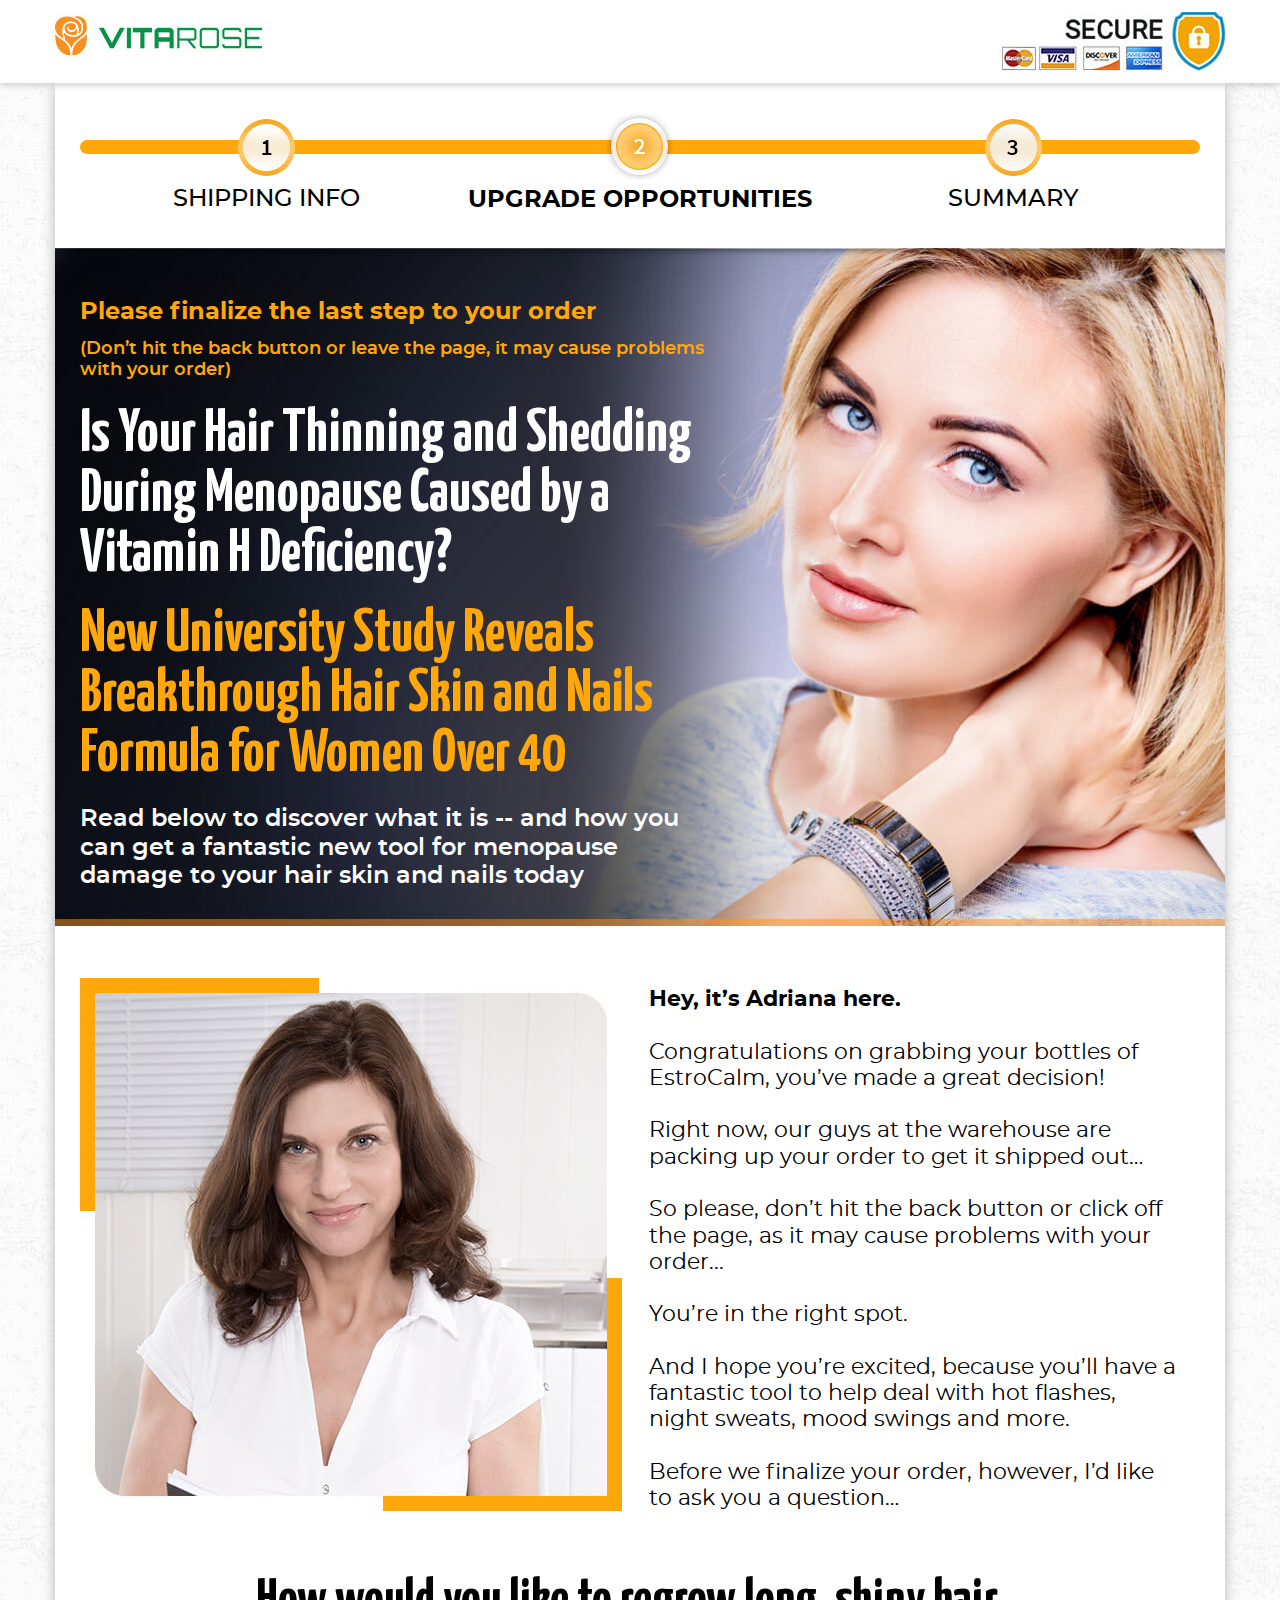
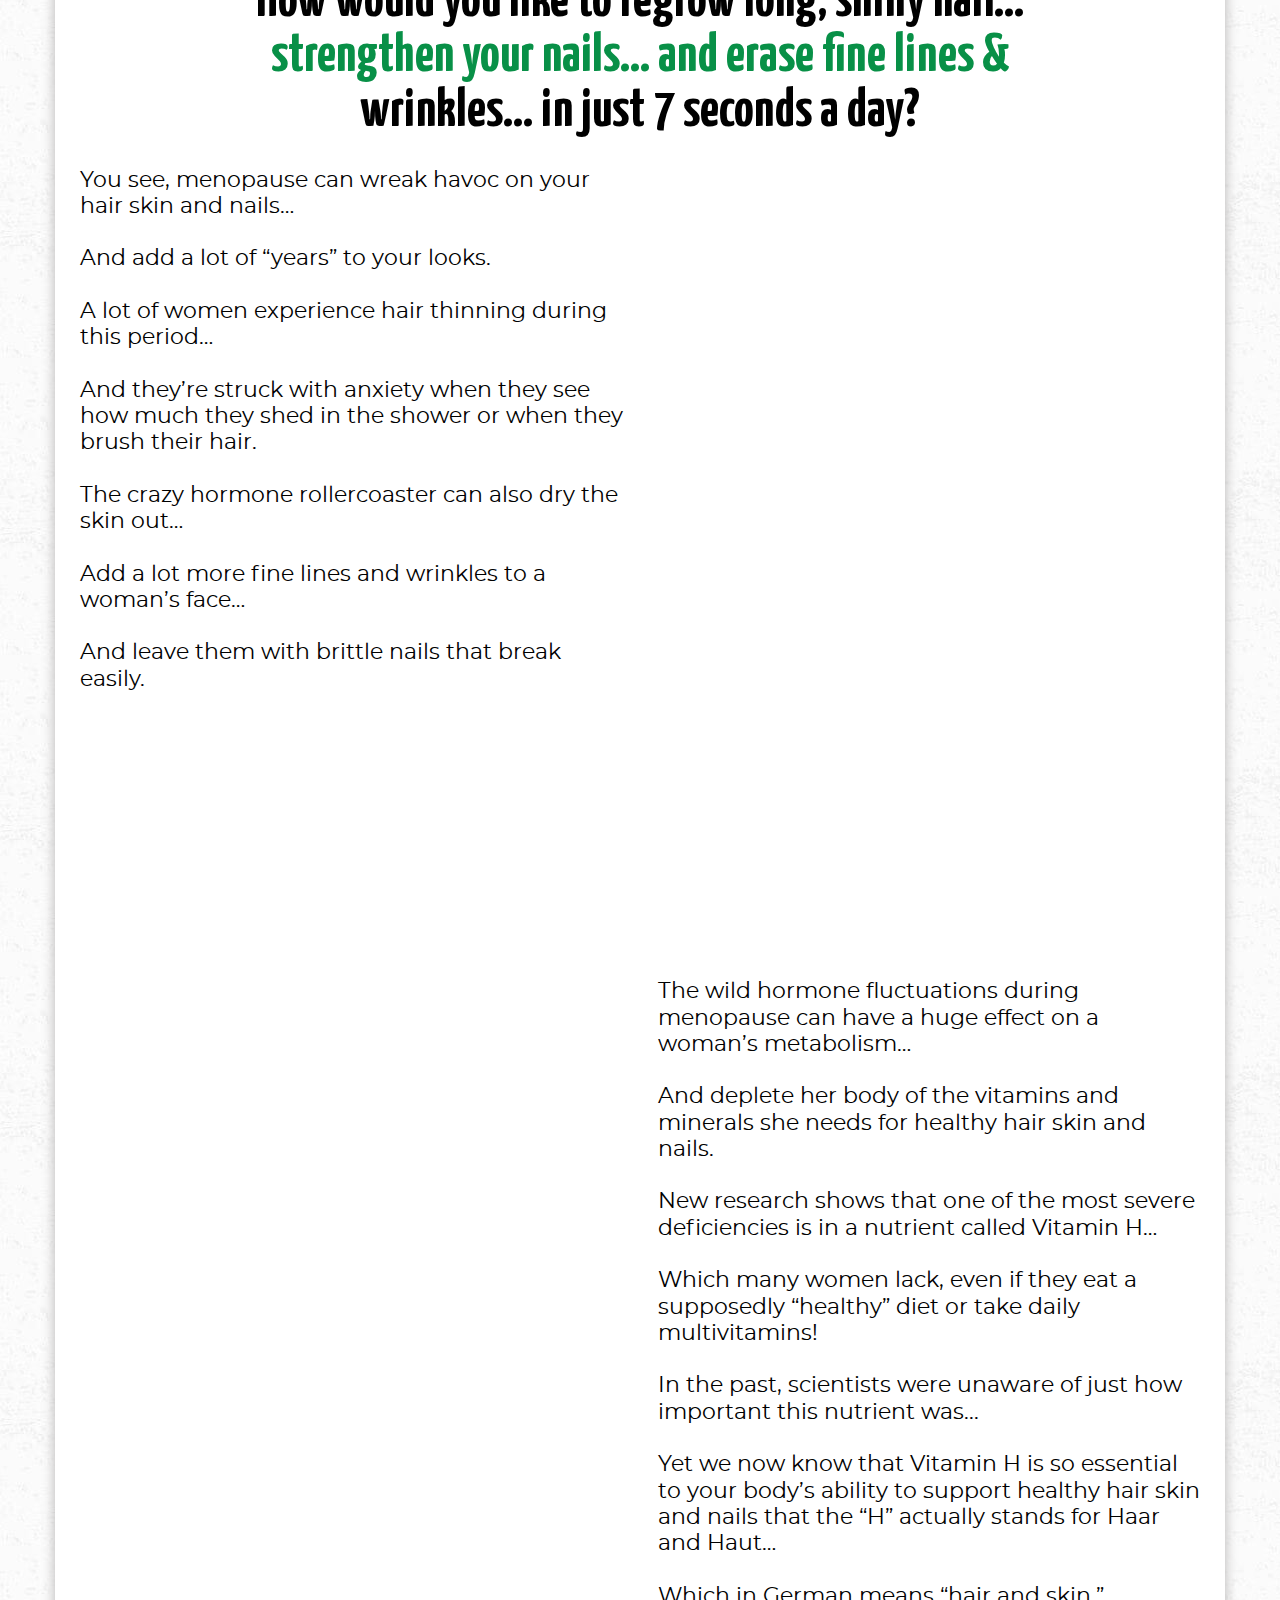
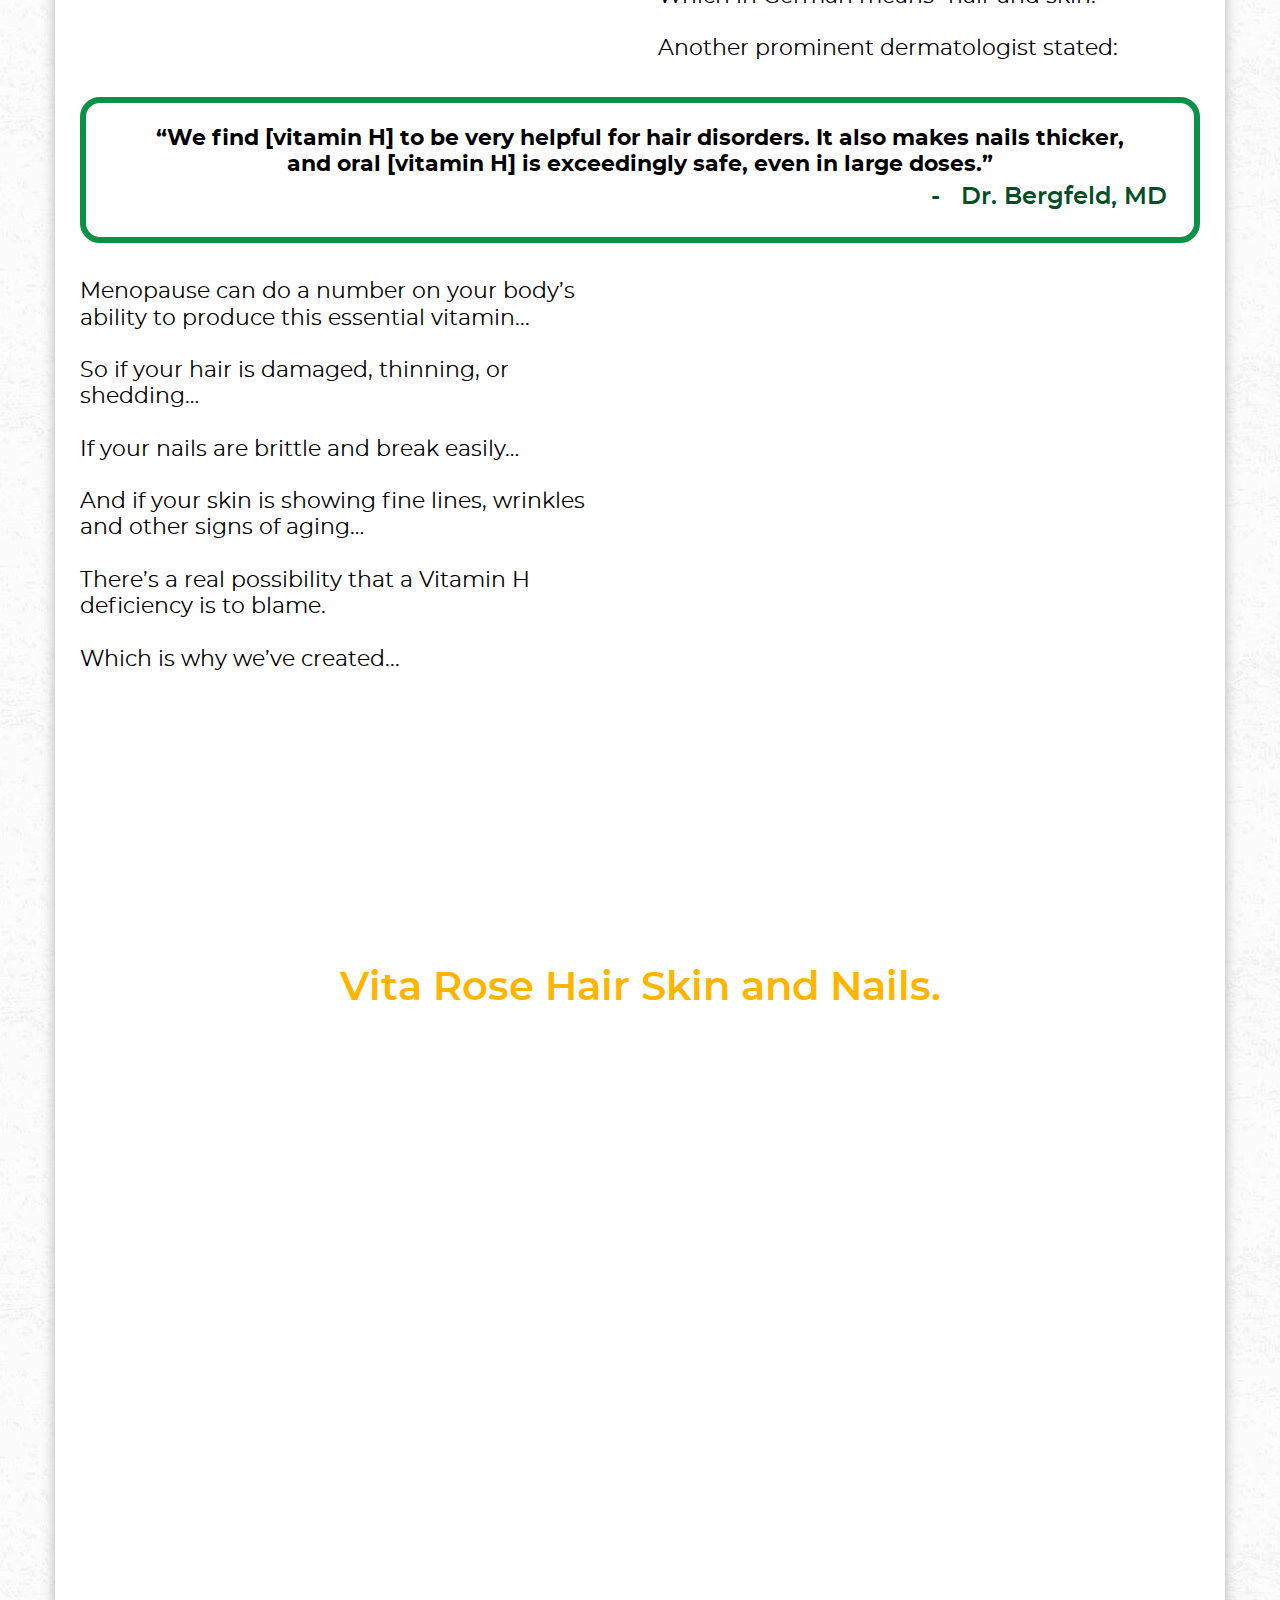
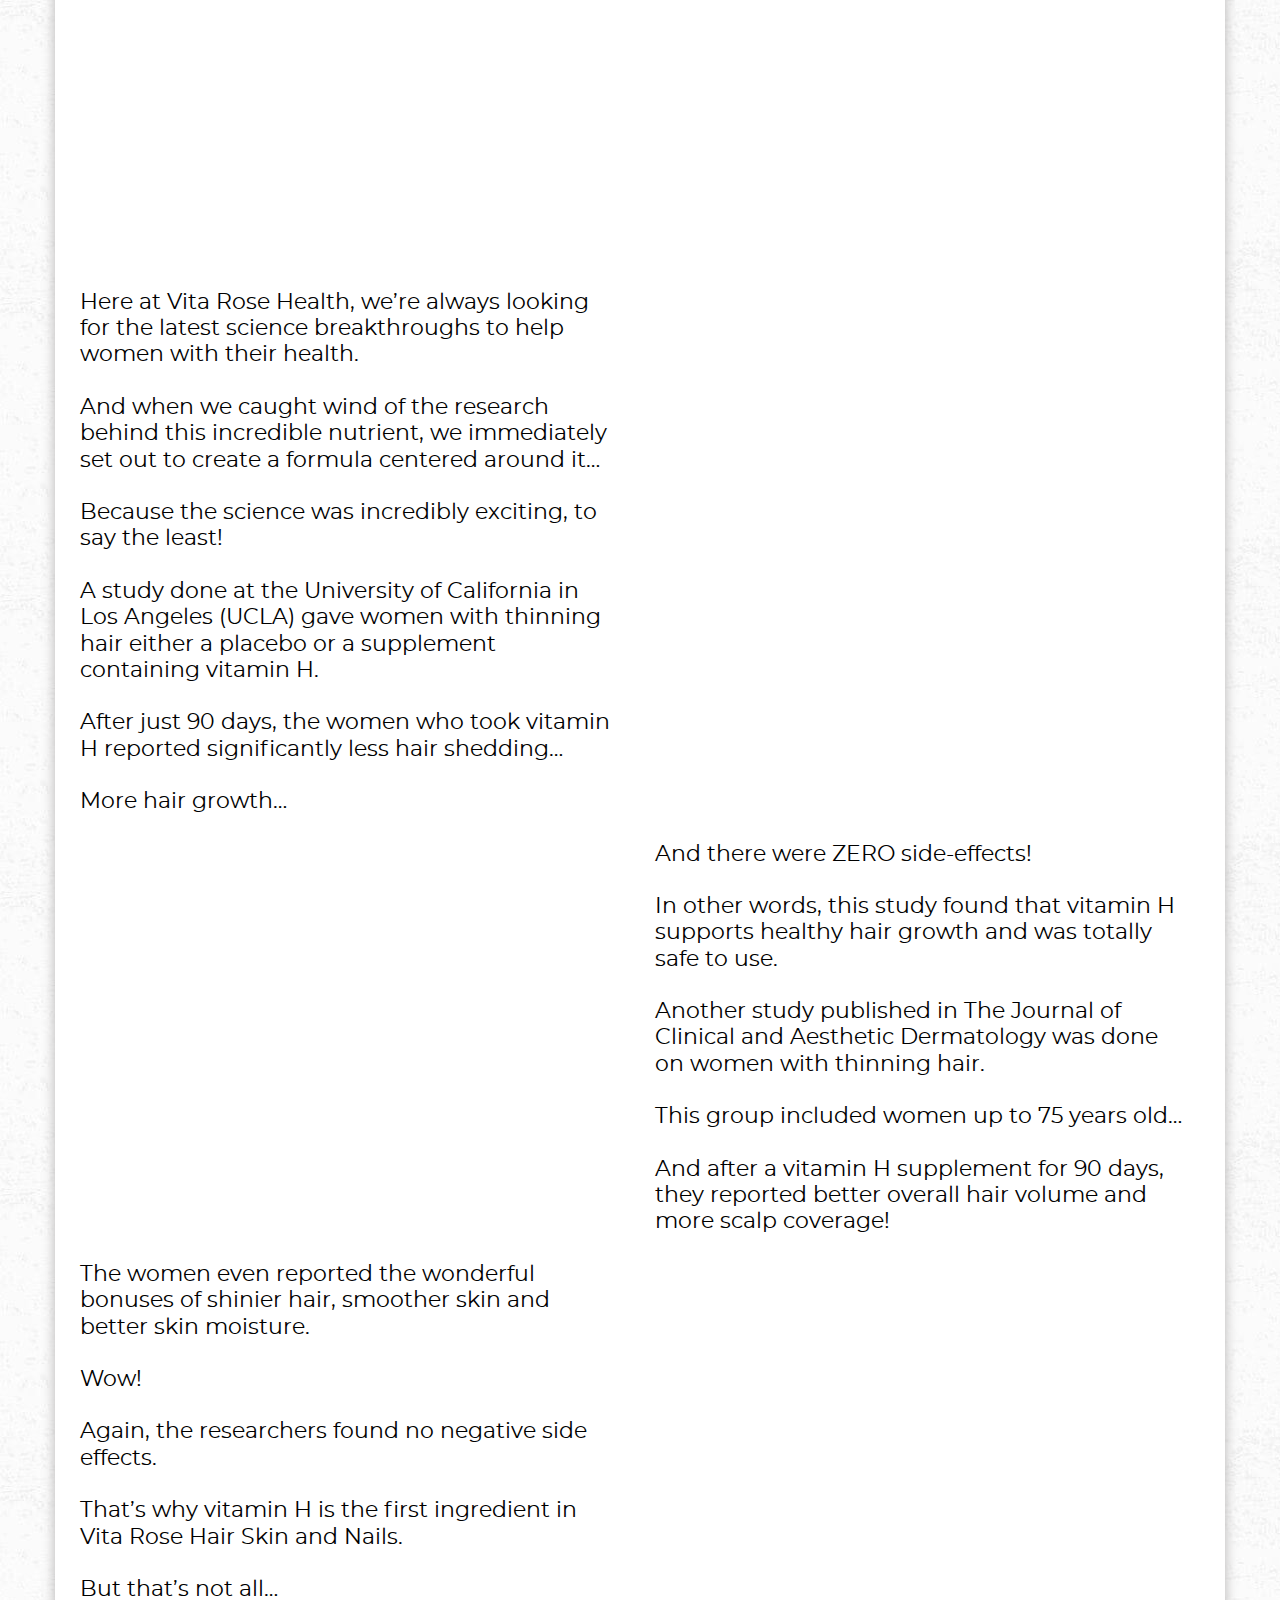
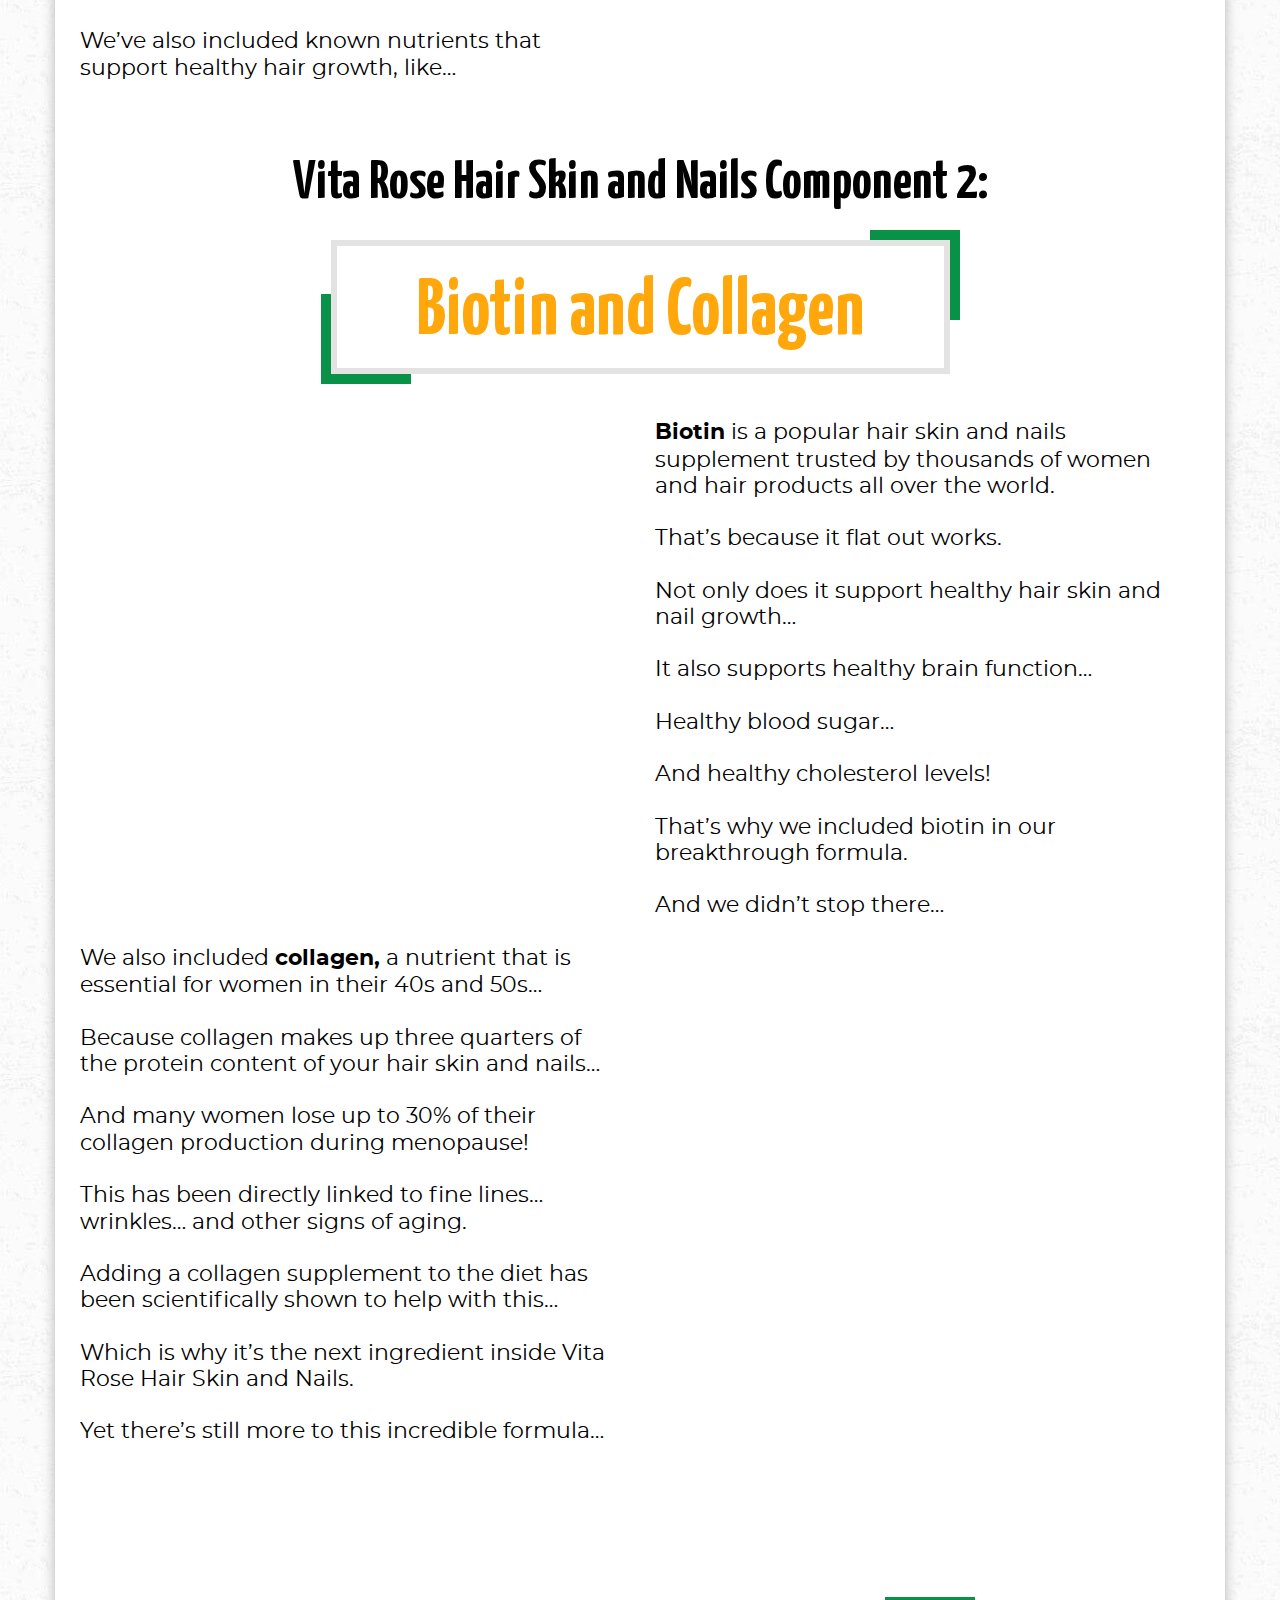
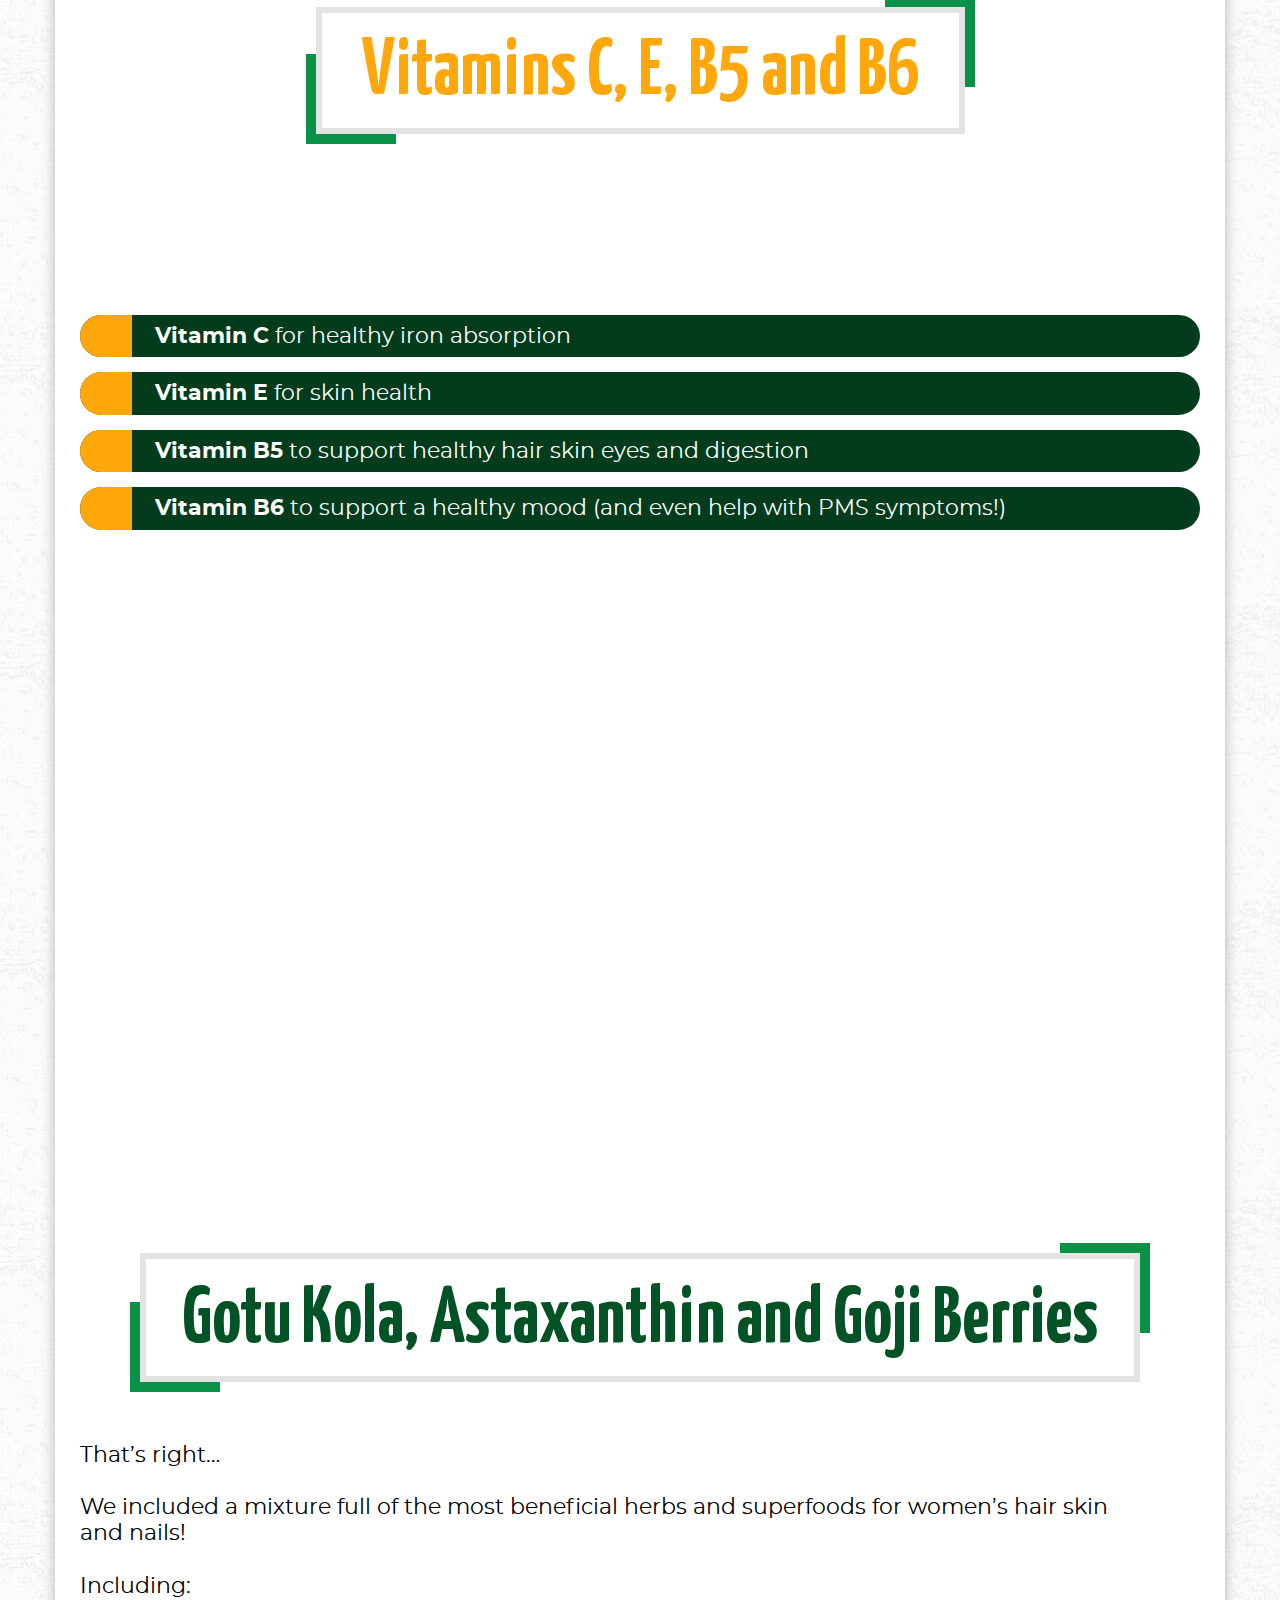
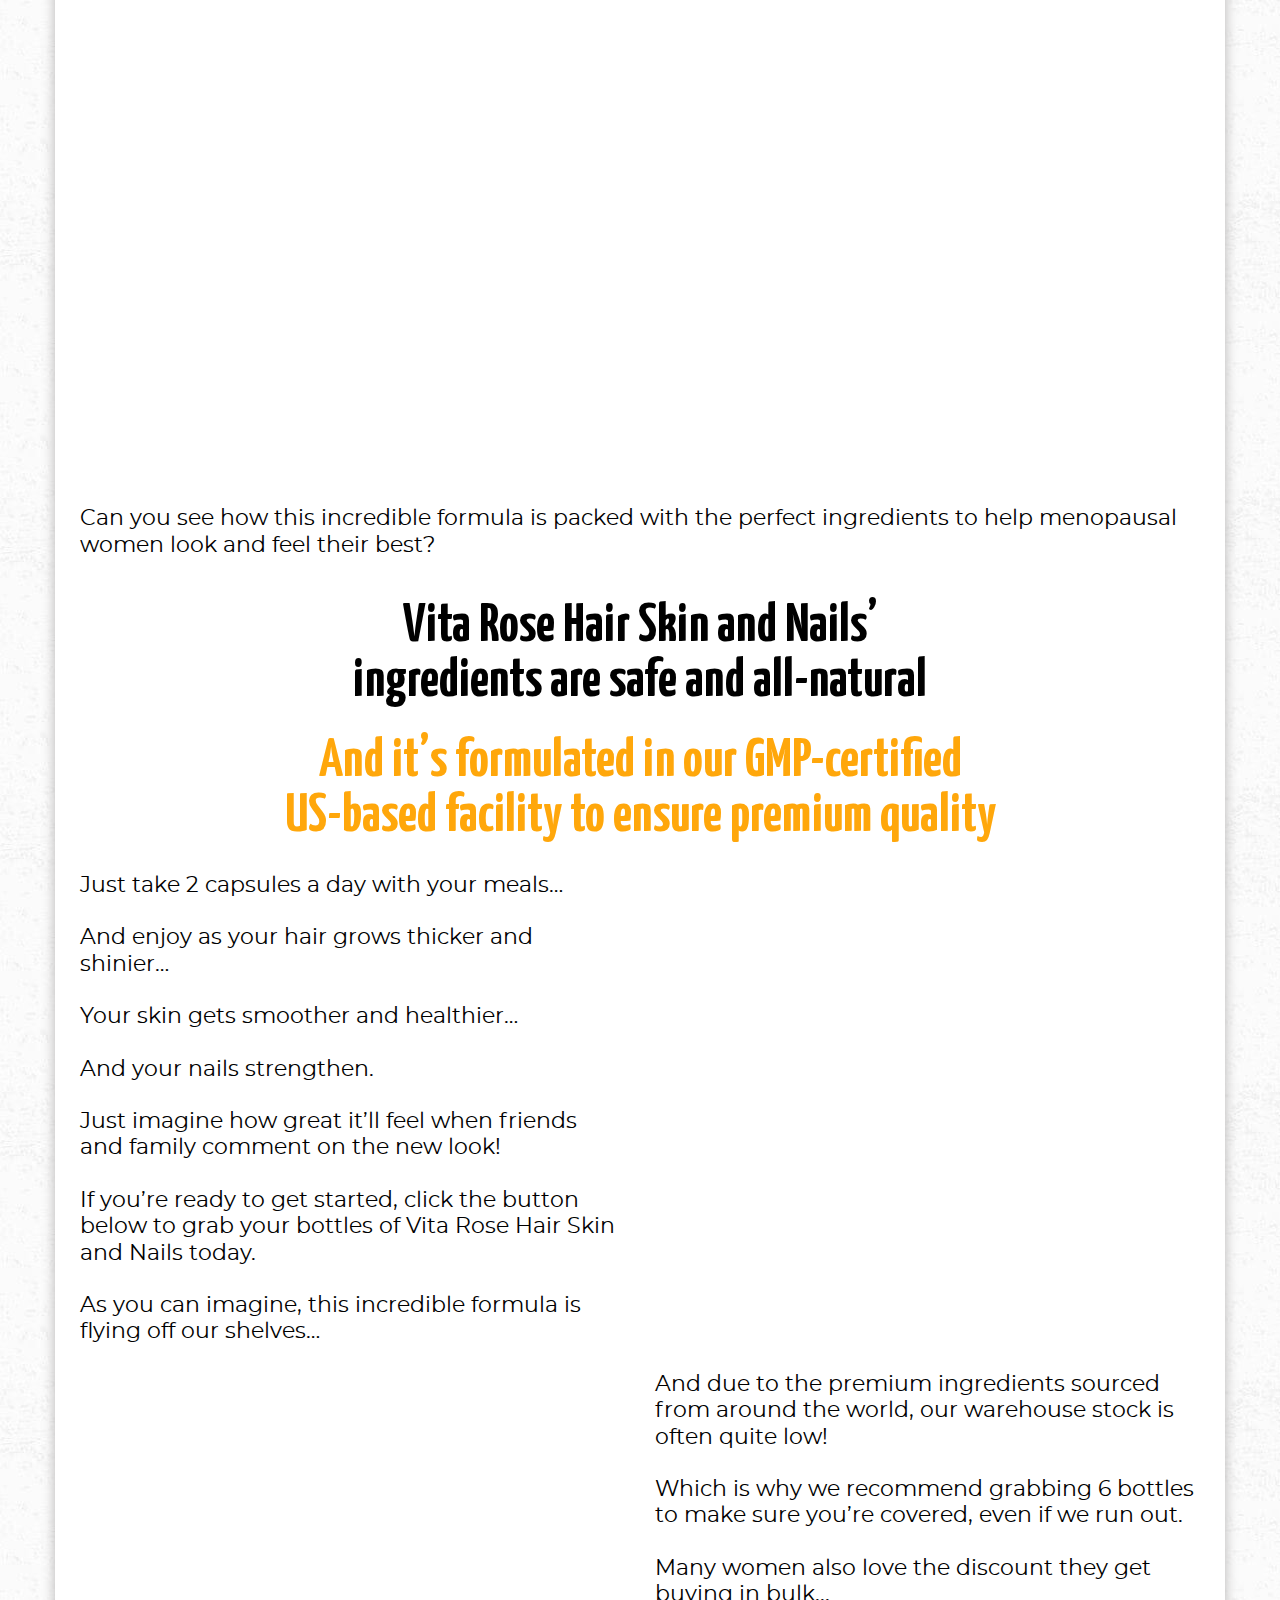
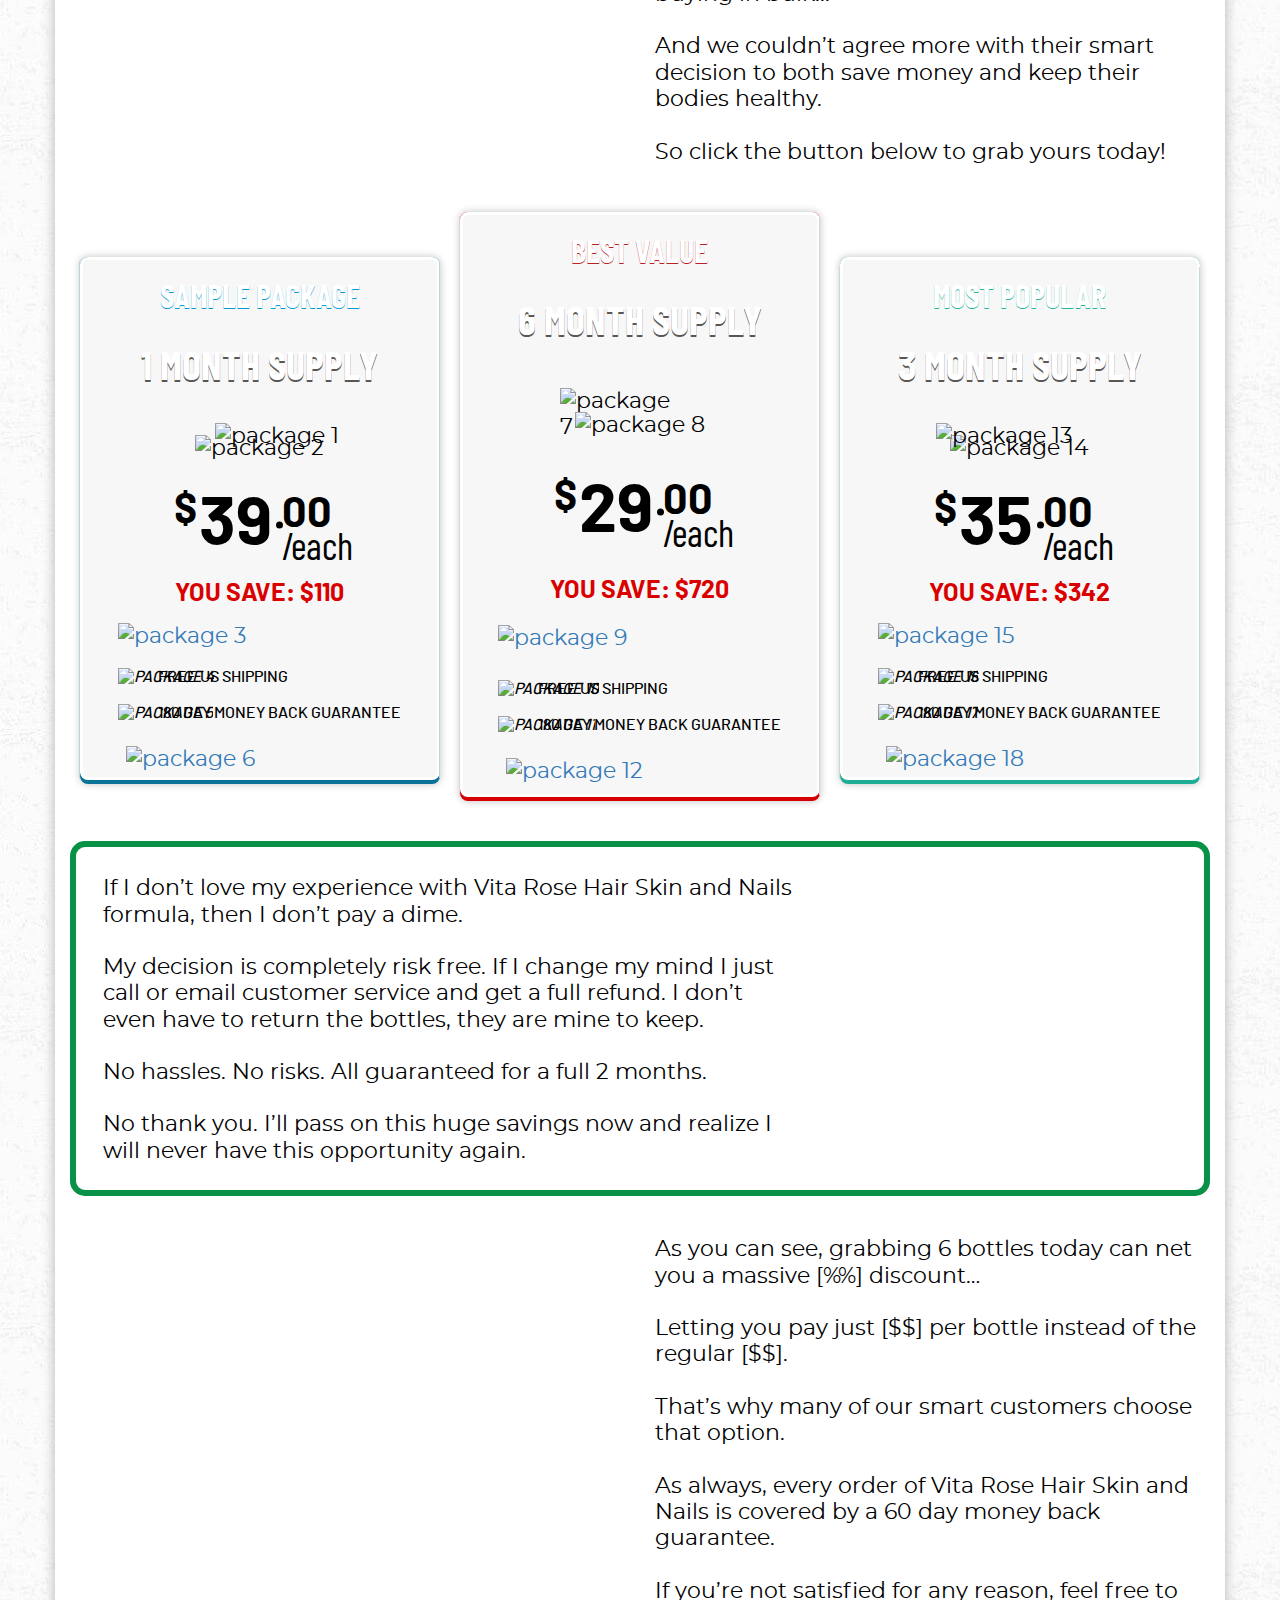
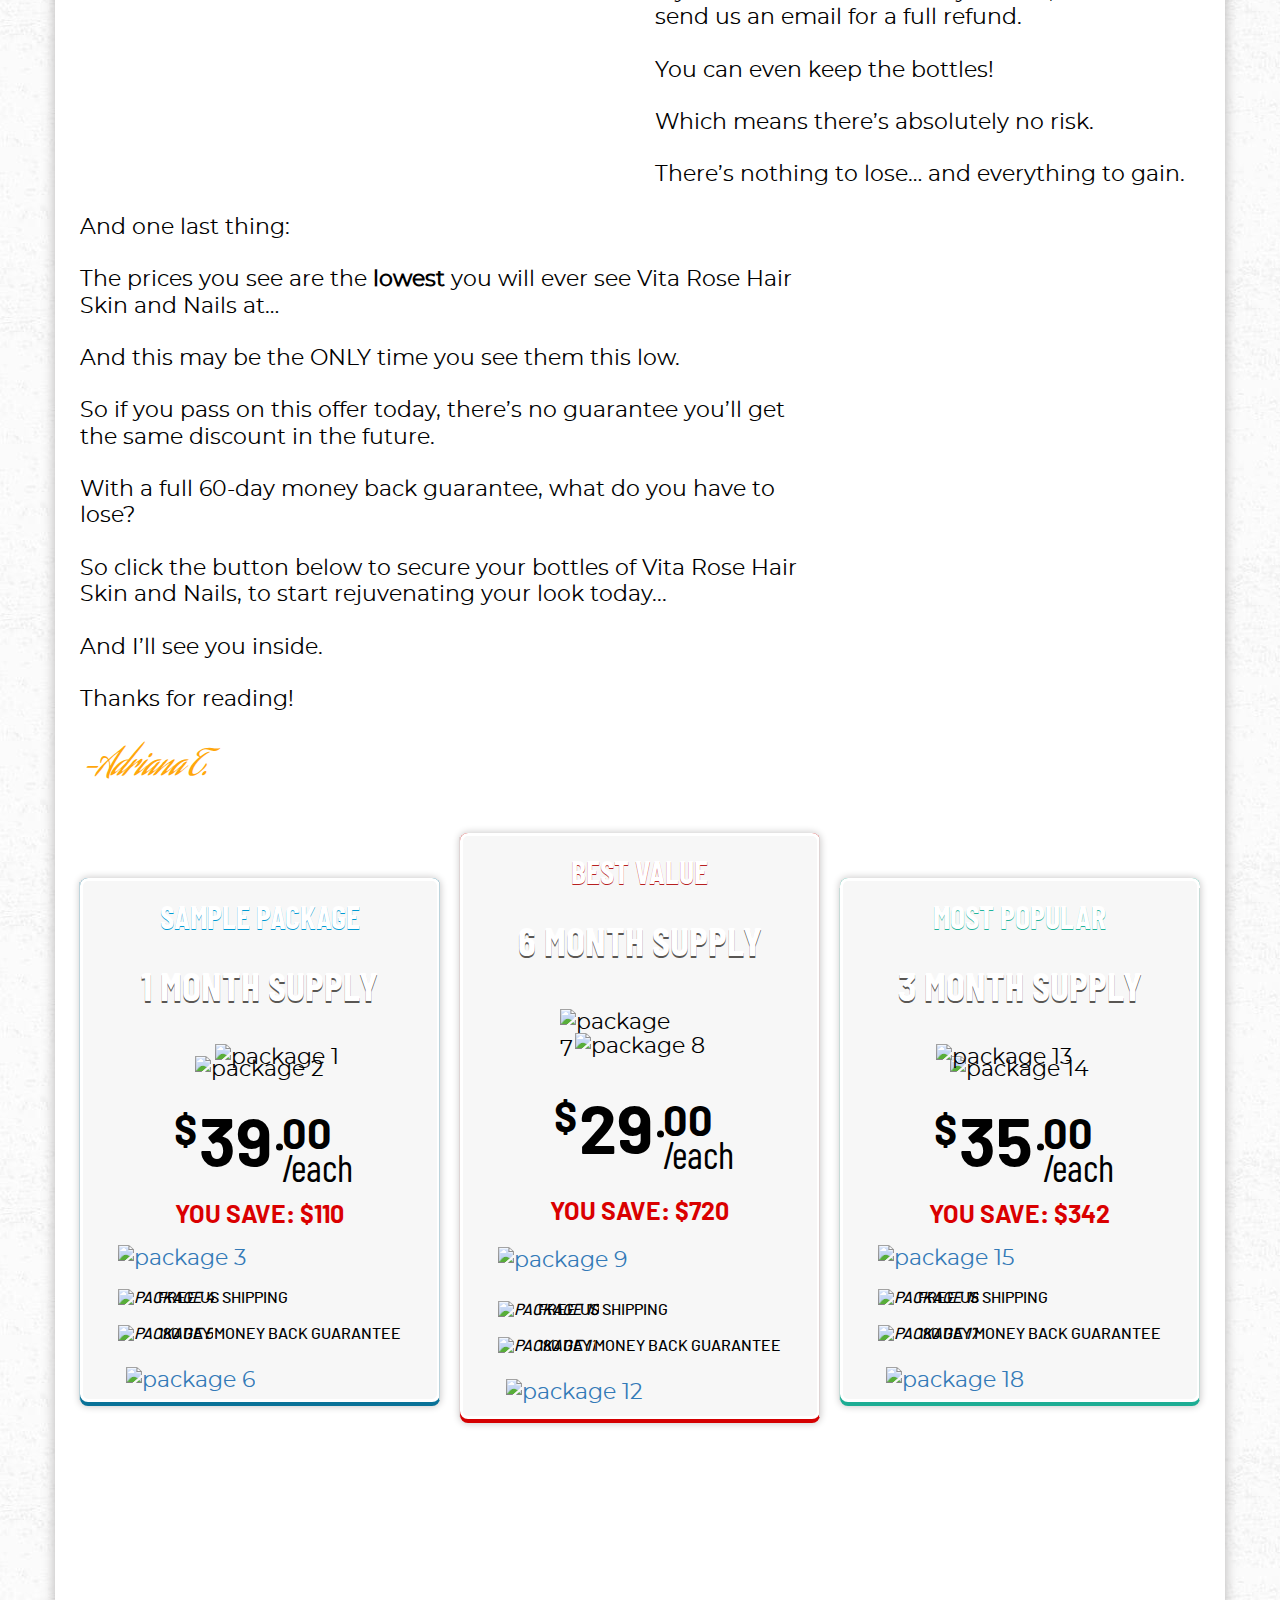
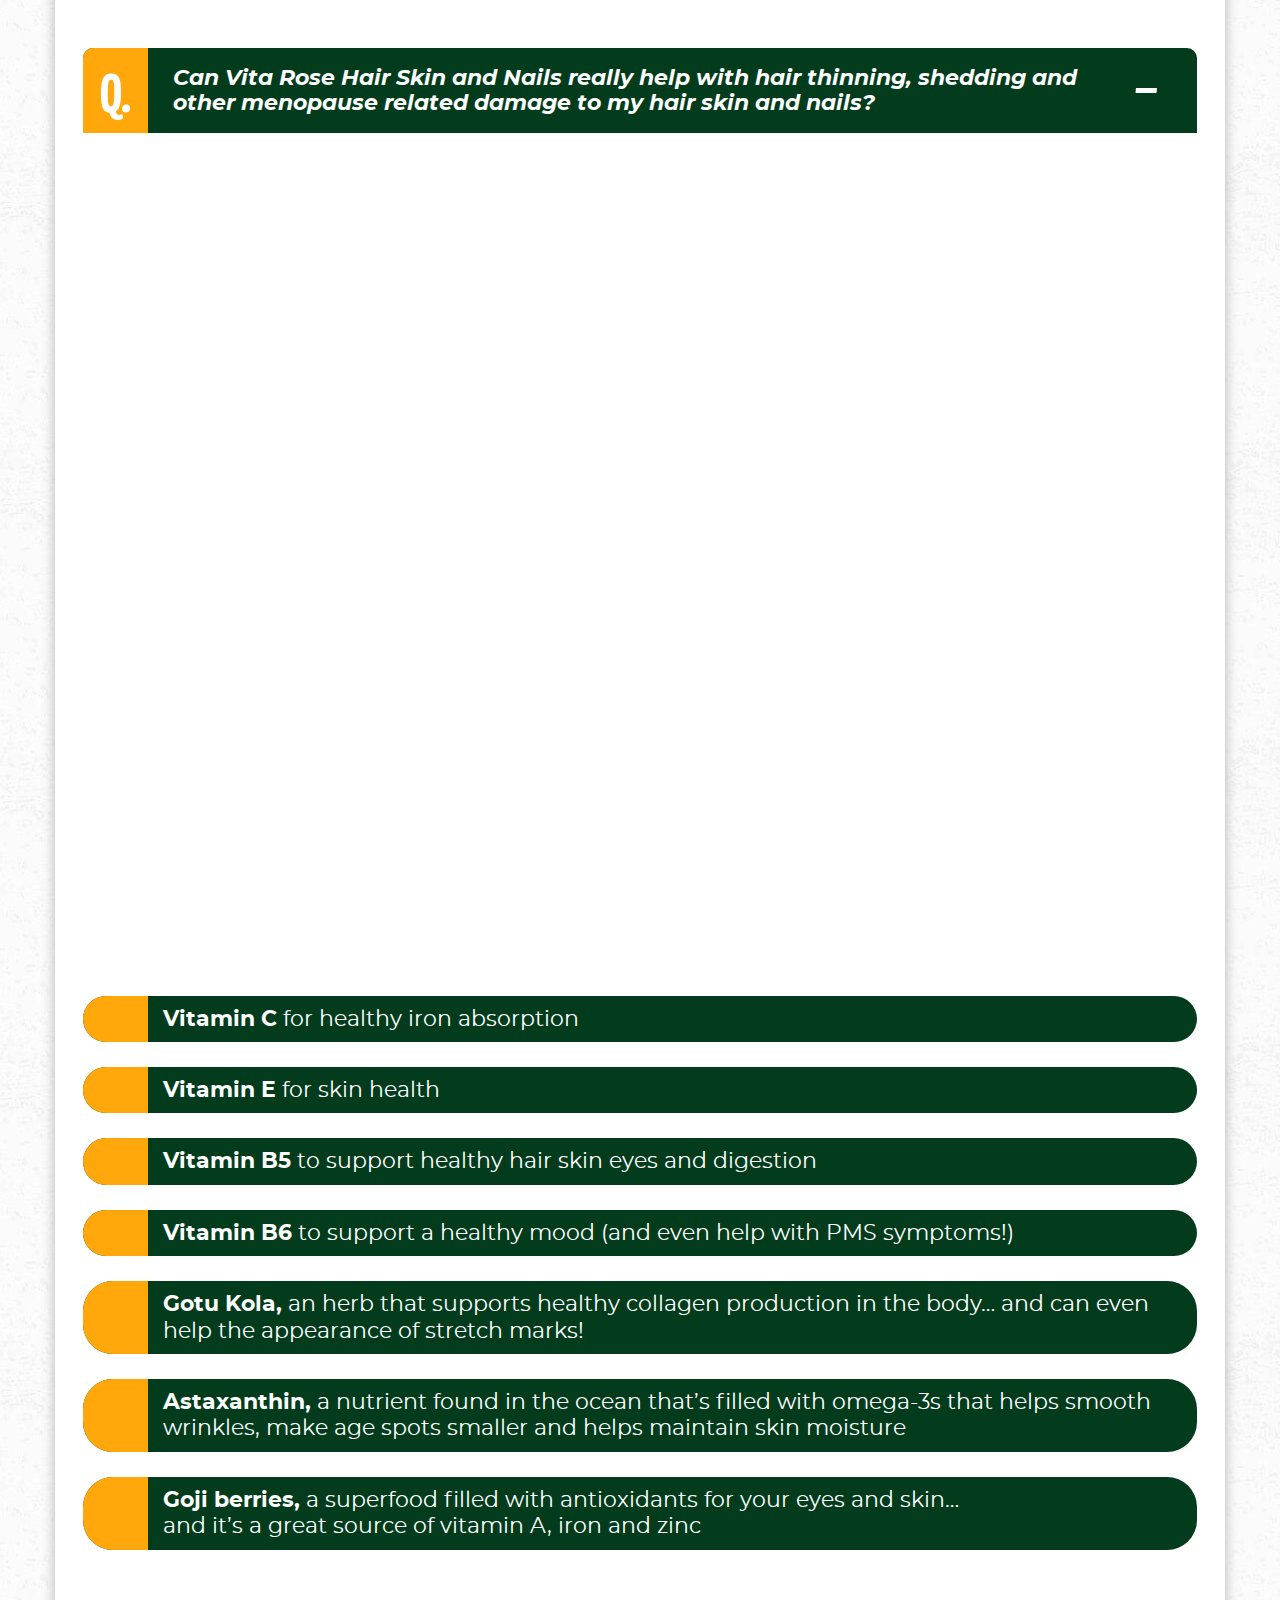
<file: index.html>
<!doctype html>
<html lang="en">
<head>
  <meta charset="utf-8"> 
  <meta name="viewport" content="width=device-width, initial-scale=1, maximum-scale=1, user-scalable=0">
  <title>Vita Rose</title>
  <meta name="robots" content="noindex,nofollow">
  <meta name="robots" content="noindex">
  <meta name="robots" content="nofollow"> 
  <link rel="icon" href="favicon.ico" type="image/x-icon"> 
  <link rel="stylesheet" href="assets/css/bootstrap.min.css">
<style type="text/css">
@font-face{font-family:'Montserrat-Regular';src:url(assets/fonts/Montserrat-Regular/montserrat-regular-webfont.woff2) format('woff2'),url(assets/fonts/Montserrat-Regular/montserrat-regular-webfont.woff) format('woff');font-weight:400;font-style:normal;font-display:swap}@font-face{font-family:'Montserrat-Medium';src:url(assets/fonts/Montserrat-Medium/montserrat-medium-webfont.woff2) format('woff2'),url(assets/fonts/Montserrat-Medium/montserrat-medium-webfont.woff) format('woff');font-weight:400;font-style:normal;font-display:swap}@font-face{font-family:'Montserrat-Bold';src:url(assets/fonts/Montserrat-Bold/montserrat-bold-webfont.woff2) format('woff2'),url(assets/fonts/Montserrat-Bold/montserrat-bold-webfont.woff) format('woff');font-weight:400;font-style:normal;font-display:swap}@font-face{font-family:'Montserrat-BoldItalic';src:url(assets/fonts/Montserrat-BoldItalic/Montserrat-BoldItalic.woff2) format('woff2'),url(assets/fonts/Montserrat-BoldItalic/Montserrat-BoldItalic.woff) format('woff');font-weight:400;font-style:normal;font-display:swap}@font-face{font-family:'Montserrat-SemiBold';src:url(assets/fonts/Montserrat-SemiBold/montserrat-semibold-webfont.woff2) format('woff2'),url(assets/fonts/Montserrat-SemiBold/montserrat-semibold-webfont.woff) format('woff');font-weight:400;font-style:normal;font-display:swap}@font-face{font-family:'Montserrat-SemiBoldItalic';src:url(assets/fonts/Montserrat-SemiBoldItalic/montserrat-semibolditalic-webfont.woff2) format('woff2'),url(assets/fonts/Montserrat-SemiBoldItalic/montserrat-semibolditalic-webfont.woff) format('woff');font-weight:600;font-style:italic;font-display:swap}@font-face{font-family:'Calisto MT';src:url(assets/fonts/Calis-MTBol/CalisMTBol.woff2) format('woff2'),url(assets/fonts/Calis-MTBol/CalisMTBol.woff) format('woff');font-weight:700;font-style:normal;font-display:swap}@font-face{font-family:'Barlow-Medium';src:url(assets/fonts/Barlow-Medium/barlow-medium-webfont.woff2) format('woff2'),url(assets/fonts/Barlow-Medium/barlow-medium-webfont.woff) format('woff');font-weight:400;font-style:normal;font-display:swap}@font-face{font-family:'Barlow-Bold';src:url(assets/fonts/Barlow-Bold/barlow-bold-webfont.woff2) format('woff2'),url(assets/fonts/Barlow-Bold/barlow-bold-webfont.woff) format('woff');font-weight:400;font-style:normal;font-display:swap}@font-face{font-family:'Barlow-ExtraBold';src:url(assets/fonts/Barlow-ExtraBold/barlow-extrabold-webfont.woff2) format('woff2'),url(assets/fonts/Barlow-ExtraBold/barlow-extrabold-webfont.woff) format('woff');font-weight:400;font-style:normal;font-display:swap}@font-face{font-family:'BarlowCondensed-Bold';src:url(assets/fonts/BarlowCondensed-Bold/barlowcondensed-bold-webfont.woff2) format('woff2'),url(assets/fonts/BarlowCondensed-Bold/barlowcondensed-bold-webfont.woff) format('woff');font-weight:400;font-style:normal;font-display:swap}@font-face{font-family:'BarlowCondensed-Regular';src:url(assets/fonts/BarlowCondensed-Regular/BarlowCondensed-Regular.woff2) format('woff2'),url(assets/fonts/BarlowCondensed-Regular/BarlowCondensed-Regular.woff) format('woff');font-weight:400;font-style:normal;font-display:swap}@font-face{font-family:'YanoneKaffeesatzBold';src:url(assets/fonts/YanoneKaffeesatzBold/YanoneKaffeesatzBold.woff2) format('woff2'),url(assets/fonts/YanoneKaffeesatzBold/YanoneKaffeesatzBold.woff) format('woff');font-weight:400;font-style:normal;font-display:swap}@font-face{font-family:'AguafinaScriptRegular';src:url(assets/fonts/AguafinaScriptRegular/AguafinaScriptRegular.woff2) format('woff2'),url(assets/fonts/AguafinaScriptRegular/AguafinaScriptRegular.woff) format('woff');font-weight:400;font-style:normal;font-display:swap}*,*:focus,.btn,.btn:focus{outline:0!important;text-decoration:none}a,button,input{outline:0;border:0;-ms-transition:all .3s ease;-webkit-transition:all .3s ease;transition:all .3s ease}a,a:hover,a:focus,button:hover,button:focus{text-decoration:none;outline:0}body{background:#fff;color:#000;font-size:22px;line-height:1.2;font-family:'Montserrat-Regular';background:url(assets/images/body-bg.jpg)}img{max-width:100%;height:auto}.ulc{margin:0;padding:0;list-style:none}.overlay-link{position:absolute;left:0;top:0;right:0;bottom:0;z-index:10}.container{max-width:1200px;width:100%}.hide-md{display:block!important}.show-md{display:none!important}.hide-sm{display:block!important}.show-sm{display:none!important}.hide-xs{display:block!important}.show-xs{display:none!important}p{margin-bottom:26px}a{word-wrap:break-word}strong{font-weight:400}.plr-30{padding-left:30px!important;padding-right:30px!important}.plr-20{padding-left:20px!important;padding-right:20px!important}.plr-10{padding-left:10px!important;padding-right:10px!important}.plr-5{padding-left:5px!important;padding-right:5px!important}.fl-page-bdy-controller{max-width:1170px;margin:0 auto;background:#fff;-webkit-box-shadow:0 5px 12px 0 rgba(180,179,179,1);-moz-box-shadow:0 5px 12px 0 rgba(180,179,179,1);box-shadow:0 5px 12px 0 rgba(180,179,179,1)}h1{font-size:80px}h2{font-size:60px}h3{font-size:55px}h4{font-size:40px}.h1,.h2,.h3,.h4,.h5,.h6,h1,h2,h3,h4,h5,h6{margin-top:0;line-height:1.2}header.fl-hdr{background:#fff;-ms-transition:all 0.5s ease;-webkit-transition:all 0.5s ease;transition:all 0.5s ease;-ms-box-shadow:0 3px 6px 0 rgba(0,0,0,.16);-webkit-box-shadow:0 3px 6px 0 rgba(0,0,0,.16);box-shadow:0 3px 6px 0 rgba(0,0,0,.16);position:relative;z-index:5}.header-innr{background:#fff;padding:12px 0}.hdr-left,.hdr-rgt{width:50%;float:left}.hdr-left{padding-right:30px}.hdr-rgt{text-align:right}.hdr-logo{display:inline-block;vertical-align:baseline;max-width:207px}.secure-img{display:inline-block;vertical-align:baseline;max-width:223px}.header .secure-img{max-width:225px}.fl-hdr img{width:100%}.fl-shipping{padding-bottom:28px;background:#fff;box-sizing:border-box;position:relative}.fl-shipping img{display:inline-block;position:relative;top:36px;width:57px;height:57px}.fl-shipping .two_sec img{top:28px;width:71px;height:71px}.fl-shipping-col{width:33.333%;float:left;padding-left:7px;padding-right:7px}.fl-shipping h4{color:#000;font-family:'Montserrat-Medium';text-transform:uppercase;font-size:24px;margin-top:45px;width:100%}.fl-shipping .two_sec>h4{font-family:'Montserrat-Bold';margin-top:32px}.fl-shipping:before{content:"";height:14px;width:100%;position:absolute;background:#ffa70b;left:0;right:0;border-radius:50px;top:57px}.fl-special-offer-sec{position:relative;color:#fff;z-index:1}.fl-special-offer-bg{position:absolute;top:-6px;bottom:0;left:0;right:0;background-repeat:no-repeat!important;background-size:cover!important;background-position:center bottom -1px!important;z-index:2}.special-offer-dsc{position:relative;padding:45px 495px 25px 0;z-index:3;color:#fff}.special-offer-dsc>strong{font-family:'Montserrat-Bold';font-size:24px;color:#ffa70b;display:inline-block;vertical-align:baseline;margin-bottom:12px}.special-offer-dsc>span{font-family:'Montserrat-SemiBold';font-size:18px;color:#ffa70b;display:inline-block;vertical-align:baseline;margin-bottom:15px}.special-offer-dsc h2{font-family:'YanoneKaffeesatzBold';margin-bottom:20px;line-height:1}.special-offer-dsc h2 span{color:#ffa70b}.special-offer-dsc>p{font-family:'Montserrat-SemiBold';font-size:24px;padding-top:8px;margin-bottom:10px}.fl-doctor-intro-sec{padding:52px 0 35px;background:#fff}.fl-doctor-intro-twopart{margin-bottom:20px}.fl-doctor-intro-img{width:48.82%;float:left}.fl-doctor-intro-rgt-des{width:51.18%;float:left;padding-left:22px;padding-right:20px;padding-top:8px}.fl-doctor-intro-sec p strong{font-family:'Montserrat-Bold'}.fl-doctor-intro-rgt-des p:last-child{margin-bottom:0}.fl-shiny-hair-sec{position:relative;overflow:hidden}.fl-shiny-hair-sec h3{font-family:'YanoneKaffeesatzBold';line-height:1}.fl-shiny-hair-sec h3 span{display:block;color:#089047}.fl-shiny-hair-sec p:last-child{margin-bottom:0}.fl-shiny-hair-block-1{padding-bottom:38px;position:relative}.fl-shiny-hair-block-1-hdr{padding:0 0 25px}.fl-shiny-hair-block-1-twopart{position:relative;z-index:2}.fl-shiny-hair-block-1-twopart .fl-shiny-hair-img{width:45%;float:right;padding:30px 0 40px}.fl-shiny-hair-block-1-twopart .fl-shiny-hair-des{width:55%;float:left;padding-right:70px}.fl-shiny-hair-block-2{position:relative;z-index:1}.fl-shiny-hair-block-2-twopart{padding-bottom:35px;position:relative;z-index:2}.fl-shiny-hair-block-2-hdr{background-repeat:no-repeat!important;background-position:center bottom 1px!important;background-size:cover!important;padding:14px 65px 23px;border-radius:8px 8px 5px 8px;margin-bottom:36px;color:#fff;position:relative;z-index:2}.fl-shiny-hair-block-2-twopart .fl-shiny-hair-img{width:48.82%;float:left}.fl-shiny-hair-block-2-twopart .fl-shiny-hair-des{width:51.18%;float:left;padding-left:31px}.fl-shiny-hair-block-2-bq{padding:22px 27px 25px;border:6px solid #089147;text-align:center;border-radius:20px;background:#fff;position:relative;z-index:2}.fl-shiny-hair-block-2-bq p{font-family:'Montserrat-Bold';margin-bottom:6px}.fl-shiny-hair-block-2-bq span{font-family:'Montserrat-SemiBold';color:#024f25;display:block;float:right;font-size:24px}.fl-shiny-hair-block-3{padding:35px 0 25px}.fl-shiny-hair-block-3-twopart .fl-shiny-hair-img{width:48.7%;float:right}.fl-shiny-hair-block-3-twopart .fl-shiny-hair-des{width:51.3%;float:left;padding-right:60px}.ring-bg-1{background-repeat:no-repeat!important;background-position:center center!important;background-size:cover!important;position:absolute;right:-225px;top:243px;z-index:1;width:426px;height:426px}.ring-bg-2{background-repeat:no-repeat!important;background-position:center center!important;background-size:cover!important;position:absolute;left:-241px;bottom:137px;z-index:1;width:426px;height:426px}.fl-product-display-sec{background-repeat:no-repeat!important;background-position:center center!important;background-size:cover!important;padding-bottom:50px;color:#fff;position:relative}.fl-product-display-hdr{background-repeat:repeat-x!important;background-position:top center!important;background-size:cover!important;font-family:'YanoneKaffeesatzBold';position:relative;margin:-1px -25px 35px;padding:35px 20px 30px}.fl-product-display-hdr h3{line-height:1}.fl-product-display-big-img{padding-bottom:12px}.fl-product-display-big-img img{width:100%}.fl-product-display-big-img h4{color:#ffb400;margin-bottom:30px;font-family:'Montserrat-SemiBold'}.fl-product-display-big-img h4 span{color:#fff;font-size:32px}.fl-product-display-tow-part .fl-pro-des-img{width:48.7%;float:left}.fl-product-display-tow-part .fl-pro-des{width:51.3%;float:left;padding-left:32px}.fl-product-display-tow-part .fl-pro-des p:last-child{margin-bottom:0}.fl-pro-wave-bg{position:absolute;left:0;right:0;top:100%;z-index:2;margin-top:-12px;background-repeat:repeat-x!important;background-position:bottom center!important;height:18px}.vr-secret-lies-sec-wrp{position:relative;overflow:hidden}.vr-secret-lies-head{background-repeat:no-repeat!important;background-position:center center!important;background-size:100% 100%!important;padding:12px 15px 22px;margin-bottom:30px}.top-wave-img{position:absolute;right:0;top:0;z-index:1;height:320px;background:center bottom;background-repeat:repeat-x!important}.vr-secret-lies-dsc{padding-right:10px}.vr-Biotin-Collagen-head h3,.vr-secret-lies-head h3{margin:0;color:#fff;text-align:center;line-height:58px;font-family:'YanoneKaffeesatzBold'}.vr-Biotin-Collagen-sec-wrp{padding-top:40px;padding-bottom:10px;position:relative;overflow:hidden}.vr-Biotin-Collagen-head{text-align:center;padding-bottom:45px}.vr-Biotin-Collagen-sec-wrp .vr-Biotin-Collagen-head h3{margin-bottom:35px}.vr-Biotin-Collagen-head h3{margin:0;color:#000;margin-bottom:45px}.vr-Biotin-Collagen-bdr strong{border:6px solid #e3e3e3;display:inline-block;vertical-align:baseline;padding:15px 80px 25px;font-size:80px;line-height:82px;color:#ffa70b;font-family:'YanoneKaffeesatzBold';position:relative}.vr-Biotin-Collagen-bdr{display:block;text-align:center}span.vr-bdr-tp:after{content:"";position:absolute;right:-16px;top:-16px;width:90px;height:10px;background:#089147}span.vr-bdr-tp:before{content:"";position:absolute;right:-16px;top:-6px;width:10px;height:80px;background:#089147}span.vr-bdr-btm:after{content:"";position:absolute;left:-6px;bottom:-16px;width:80px;height:10px;background:#089147}span.vr-bdr-btm:before{content:"";position:absolute;left:-16px;bottom:-16px;width:10px;height:90px;background:#089147}.vr-Biotin-Collagen-dsc{padding-right:10px}.vr-Biotin-Collagen-dsc p span{display:inline-block;vertical-align:baseline}span.fl-txt-line-bg{background-size:100% 100%!important;background-repeat:no-repeat!important;background-position:center center;background-size:cover;display:inline-block;vertical-align:baseline;font-family:'Montserrat-Bold';color:#000;padding:0 14px 1px 10px;margin-left:-10px;margin-right:-14px}.vr-vita-rose-head{background-repeat:repeat-x!important;background-position:top center!important;padding:30px 15px 0;text-align:center;margin-right:-25px;margin-left:-25px}.vr-vita-rose-sec-wrp{position:relative;z-index:2;overflow:hidden}.vr-vita-rose-sec-wrp .vr-Biotin-Collagen-bdr strong{background:#fff;margin-top:-65px;padding-left:40px;padding-right:40px;padding-top:8px}.vr-vita-rose-head h3{margin:0;color:#fff;font-family:'YanoneKaffeesatzBold';text-align:center;padding-bottom:95px}.vr-vita-rose-sec-wrp{background-repeat:repeat-x!important;background-position:center top!important;background-size:cover;padding-bottom:20px}.vr-vita-rose-content{padding-top:50px;color:#fff}.vr-vita-rose-content ul{list-style:none;margin:0;padding:0;padding-bottom:35px}.vr-vita-rose-content ul li{background:#023c1d;border-radius:50px;padding:8px 55px;margin-bottom:15px;position:relative}.vr-vita-rose-content ul li p strong{display:inline-block;vertical-align:baseline;font-family:'Montserrat-Bold'}.vr-vita-rose-content ul li p{margin:0;padding-left:20px}.vr-vita-rose-content ul li span{width:52px;position:absolute;left:0;top:0;bottom:0;background:#ffa70b;border-radius:50px 0 0 50px;background-repeat:no-repeat!important;background-size:34px 24px!important;background-position:left 12px top 7px}.vr-vita-rose-dsc{color:#fff}.vr-vita-rose-img{padding-top:15px}.vr-gotu-kola-sec-wrp{position:relative}.vr-gotu-kola-sec-wrp .vr-secret-lies-head{padding-top:22px}.vr-btm-wave-img{position:absolute;left:0;right:0;top:0;margin-top:-1px;background-repeat:repeat-x!important;background-position:bottom center!important;height:13px}.vr-gotu-kola-sec-wrp .col-sm-12{position:static}.vr-gotu-kola-sec-wrp .vr-secret-lies-head{margin-bottom:0}.vr-gotu-kola-sec-wrp .vr-Biotin-Collagen-bdr strong{padding-left:29px;padding-right:29px;color:#015225;max-width:1000px;width:100%;padding-top:10px}.vr-gotu-kola-content{padding-top:40px}.vr-gotu-kola-sec-wrp .vr-Biotin-Collagen-bdr{padding-bottom:20px}.vr-gotu-kola-item-wrp{padding-top:15px}.vr-gotu-kola-item-wrp ul{list-style:none;margin:0 -10px;padding:0}.vr-gotu-kola-item-wrp ul li{width:33.3333%;float:left;padding:105px 10px 0}.vr-gotu-kola-item-inr{background-repeat:no-repeat!important;background-size:cover!important;background-position:center center!important;text-align:center;padding-left:33px;padding-right:33px;padding-bottom:20px;height:320px;color:#fff;border-radius:20px}.vr-gotu-kola-item-inr span{display:inline-block;vertical-align:baseline;text-align:center}.vr-gotu-kola-item-inr span img{margin-top:-105px}.vr-gotu-kola-item-inr p{text-align:left;min-height:175px;padding-top:15px}.vr-gotu-kola-item-inr p strong{display:inline-block;vertical-align:baseline;font-family:'Montserrat-Bold'}.vr-Biotin-Collagen-img{position:relative;z-index:3;padding-top:5px}.vr-Biotin-Collagen{padding-right:10px}.plr-tp-5{padding-top:5px}.sections-rgt-round-img-1{position:absolute;z-index:0;right:-225px;top:-115px;width:426px;height:426px;background-size:100% 100%!important}.sections-rgt-round-img-2{position:absolute;z-index:0;right:-185px;bottom:50px;width:426px;height:426px;background-size:100% 100%!important}.sections-rgt-round-img-3{position:absolute;z-index:0;right:-200px;top:-15px;width:426px;height:426px;background-size:100% 100%!important}.sections-rgt-round-img-4{position:absolute;z-index:-1;left:-220px;bottom:-140px;width:426px;height:426px;background-size:100% 100%!important}.sections-rgt-round-img-5{position:absolute;z-index:-1;left:-230px;top:-5px;width:426px;height:426px;background-size:100% 100%!important}.vr-all-natural-sec-wrp{position:relative;overflow:hidden;top:-16px;padding-top:50px}.vr-all-natural-head{text-align:center}.vr-all-natural-head h3{margin:0;font-family:'YanoneKaffeesatzBold';line-height:1}.vr-all-natural-head h3:last-child{color:#ffa70b;margin-top:25px;margin-bottom:35px}.vr-all-natural-img-lft{padding-top:45px}.vr-all-natural-dsc{padding-right:5px}.vr-mrg-0 p{margin-bottom:0}.dst-ml-15{margin-left:-15px}.hundred-percentage-sec-1{padding-bottom:90px}.fl-des-normal em{display:block;color:#ffa70b;padding-top:10px;font-size:36px;line-height:40px;font-family:'AguafinaScriptRegular'}.hundred-percentage-img-01{padding-top:95px}.fl-risk-free-des-sec-1{padding-bottom:40px}.hundred-percentage-sec-1 .fl-des-normal strong{font-weight:700}.fl-faq-section{padding:0 28px 40px;position:relative;margin-bottom:65px;background-repeat:no-repeat!important;background-position:center center!important;background-size:cover!important}.btm-wave-img{position:absolute;left:0;right:0;top:100%;margin-top:-1px;background-repeat:repeat-x!important;background-position:bottom center!important;height:13px}.fl-faq-sec-hdr{background-repeat:repeat-x!important;background-position:top center!important;padding:21px 20px 33px;margin-left:-28px;margin-right:-28px;margin-top:-5px;text-align:center;color:#fff}.fl-faq-sec-hdr h3{margin:0;font-family:'YanoneKaffeesatzBold'}.fl-accordion-ctlr{padding-top:50px}.hh-accordion-title{background:#023c1d;color:#fff;font-size:22px;line-height:24px;padding:0 100px 0 70px;position:relative;border-radius:10px 10px 0 0;min-height:85px;display:flex;align-items:center;justify-content:left;margin-bottom:25px;cursor:pointer}.hh-accordion-title:after{content:"";position:absolute;right:40px;top:50%;transform:translateY(-50%);-ms-transform:translateY(-50%);-webkit-transform:translateY(-50%);background:url(assets/images/plus-icon.png);width:22px;height:22px;background-position:center center;background-repeat:no-repeat;z-index:1}.hh-accordion-title.hh-accordion-active:after{background:url(assets/images/minus-icon.png);width:22px;height:22px;background-position:center center;background-repeat:no-repeat}.hh-accordion-title span{position:absolute;left:0;top:0;bottom:0;background:#ffa70b;color:#fff;border-radius:10px 0 0 0;display:flex;align-items:center;justify-content:center;font-size:55px;line-height:56px;font-family:'YanoneKaffeesatzBold';width:65px}.hh-accordion-title em{font-weight:400;font-style:normal;font-family:'Montserrat-BoldItalic';display:block;padding:10px 0 10px 20px;font-size:22px;line-height:25px}.hh-accordion-des{color:#fff;padding-bottom:40px;display:none}.hh-accordion-des-grd-ctlr ul{margin:0 -10px}.hh-accordion-des-grd-ctlr ul li{float:left;width:33.3333%;padding:105px 10px 45px}.hh-accordion-des-grd-item{background-size:100% 100%!important;background-repeat:no-repeat!important;padding:0 28px 15px;min-height:321px}.hh-accordion-des-grd-item-img{text-align:center;padding-bottom:17px}.hh-accordion-des-grd-item-img img{margin-top:-105px}.hh-accordion-des-grd-item-des p{margin-bottom:0}.hh-accordion-des-grd-item-des p strong{display:inline-block;vertical-align:baseline;font-family:'Montserrat-Bold'}.hh-accordion-des-list ul li{padding-bottom:25px}.hh-accordion-des-list-item{background:#023c1d;border-radius:30px;position:relative;padding:10px 45px 10px 65px;min-height:45px;display:flex;justify-content:left;align-items:center}.hh-accordion-des-list-item i{position:absolute;background:#ffa70b;width:65px;display:flex;justify-content:center;align-items:center;left:0;top:0;bottom:0;border-radius:30px 0 0 30px}.hh-accordion-des-list-item span{display:block;vertical-align:baseline;padding-left:15px}.hh-accordion-des-list-item span strong{display:inline-block;vertical-align:baseline;font-family:'Montserrat-Bold'}.fl-risk-free-des-controller{border:6px solid #089147;padding:28px 25px 0 27px;border-radius:15px;background:#fff;display:flex;align-items:center}.fl-risk-free-des{order:1}.fl-risk-free-des-rgt-img{order:2}.fl-risk-free-des{float:left;width:70%;padding-right:63px}.fl-risk-free-des-rgt-img{float:right;text-align:right;width:30%;padding-bottom:22px}.fl-risk-free-des-rgt-img img{margin-top:-5px}.thank-you-line{text-align:center}.fl-ftr-top-sec .thank-you-line strong{display:block;text-decoration:underline;font-weight:400;color:#0039ad;font-family:'Montserrat-Medium';padding-bottom:50px;padding-top:55px;font-size:20px;line-height:24px}.sections-lft-round-img-ctlr,.sections-rgt-round-img-ctlr{position:relative;overflow:hidden}.sections-lft-round-img{position:absolute;z-index:1;left:-213px;bottom:340px;width:426px;height:426px;background-size:100% 100%!important}.sections-rgt-round-img{position:absolute;z-index:1;right:-213px;bottom:620px;width:426px;height:426px;background-size:100% 100%!important}.sections-lft-round-img img,.sections-rgt-round-img img{width:100%}.fl-pkg-section,.fl-ftr-top-sec,.hundred-percentage-sec-1,.vr-all-natural-sec-wrp{position:relative;z-index:2}.hundred-percentage-sec-1-ctlr .sections-lft-round-img{bottom:initial;top:515px}.fl-pkg-sec-ftr-des{padding-top:65px;text-align:left;padding-bottom:24px}.pkg-area-con-bg{padding:45px 0 30px;background-size:cover!important;background-position:center center}.pkg-area-con-bg.pkg-area-con-bg-1{padding-top:0}.fl-pkg-grd-controller>ul>li{float:left;width:33.333%;padding:0 10px}.fl-pkg-grd-col-btm-bdr{background:#097298;border-radius:8px;padding-bottom:4px;-webkit-box-shadow:0 0 7px 1px rgba(207,205,205,1);-moz-box-shadow:0 0 7px 1px rgba(207,205,205,1);box-shadow:0 0 7px 1px rgba(207,205,205,1)}.fl-pkg-grd-col-bdr-solid{position:relative}.fl-pkg-grd-col-bdr-solid:before,.fl-pkg-grd-col-bdr-solid:after{content:"";background:#bdd4dc;position:absolute;top:4px;bottom:2px;width:1px;z-index:1}.order1 .fl-pkg-grd-col-bdr-solid:before,.order1 .fl-pkg-grd-col-bdr-solid:after{background:#ded4d4}.order2 .fl-pkg-grd-col-bdr-solid:before,.order2 .fl-pkg-grd-col-bdr-solid:after{background:#c6dbd7;top:10px}.fl-pkg-grd-col-bdr-solid:before{left:-1px}.fl-pkg-grd-col-bdr-solid:after{right:0}.fl-pkg-grd-col{padding-bottom:5px;position:relative}.fl-pkg-grd-controller>ul>li:nth-child(2) .fl-pkg-grd-col-btm-bdr{margin-top:-45px}.fl-pkg-grd-controller>ul>li:nth-child(2) .fl-pkg-grd-col-btm-bdr{background:#d50001}.fl-pkg-grd-controller>ul>li:nth-child(3) .fl-pkg-grd-col-btm-bdr{background:#1dad94}.fl-pkg-grd-controller>ul>li:nth-child(2) .fl-pkg-grd-col{padding-bottom:10px}.fl-pkg-grd-controller>ul>li:nth-child(2) .fl-pkg-grd-ftr ul{padding-top:10px}.fl-pkg-grd-controller>ul>li:nth-child(2) .fl-pkg-price{margin-bottom:20px}.fl-pkg-grd-controller>ul>li:nth-child(2) .fl-pkg-grd-col-fea-img{padding-bottom:45px;padding-top:50px}.fl-pkg-grd-controller>ul>li:nth-child(2) .fl-pkg-grd-ftr{padding-top:15px}.fl-pkg-grd-col-hdr{border-radius:5px 5px 0 0}.fl-pkg-grd-col-hdr span,.fl-pkg-grd-col-hdr strong{display:block}.fl-pkg-grd-col-hdr{text-transform:uppercase;text-align:center;color:#fff;background-repeat:repeat-x!important;background-size:cover!important}.fl-pkg-grd-col-hdr span{font-size:32px;line-height:36px;font-family:'BarlowCondensed-Bold';padding:20px 10px 30px;background-repeat:repeat-x!important;border-radius:5px 5px 0 0;text-shadow:0 1px #019bd4}.order1 .fl-pkg-grd-col-hdr span{text-shadow:0 1px #b82121}.order2 .fl-pkg-grd-col-hdr span{text-shadow:0 1px #23b49b}.fl-pkg-grd-col-hdr strong{padding:0 10px 12px 10px;font-size:40px;line-height:45px;font-family:'BarlowCondensed-Bold';text-shadow:0 2px #595653}.fl-pkg-grd-col-fea-img{margin:0 auto;position:relative;display:table;padding:28px 15px 35px}.fl-pkg-grd-col-fea-img div{display:inline-block;vertical-align:baseline}.fl-pkg-grd-col-fea-img span{position:absolute;right:32px;top:16px}.order3 .fl-pkg-grd-col-fea-img span{right:0}.order1 .fl-pkg-grd-col-fea-img span{top:30px;right:32px}.fl-pkg-grd-col{background:#f7f7f7;border:3px solid #fff;border-radius:8px}.fl-pkg-price{position:relative;text-align:center;display:inline-block;vertical-align:baseline;padding:0 76px 0 28px;margin-bottom:10px}.fl-pkg-price:before{content:"$";position:absolute;left:3px;top:-7px;font-size:42px;line-height:100%;font-family:'Barlow-Bold';margin-right:2px}.fl-pkg-price:after{content:"";position:absolute;width:7px;height:7px;background:#000;border-radius:100%;font-family:'Barlow-Bold';margin-right:2px;right:63px;top:50%;transform:translateY(-50%);-ms-transform:translateY(-50%);-webkit-transform:translateY(-50%)}.fl-pkg-price strong{font-size:68px;line-height:58px;font-weight:400;font-family:'Barlow-Bold';display:inline-block}.fl-pkg-price sup{position:absolute;right:16px;font-size:43px;font-family:'Barlow-Bold';top:-3px;line-height:100%}.fl-pkg-price sub{position:absolute;right:-5px;font-size:38px;bottom:9px;font-family:'BarlowCondensed-Regular'}.fl-creditcards{padding-left:8px;padding-top:5px}.fl-pkg-save-price{padding-top:15px}.fl-pkg-save-price strong{font-family:'Barlow-Bold';display:block;font-weight:400;font-size:25px;text-transform:uppercase;color:#da0000}.fl-footer-wrap{background-color:#0f1314;color:#fff;text-align:center;padding:55px 0 37px;font-size:14px;line-height:19px;font-family:'Montserrat-Regular'}.fl-footer-inner{padding:0 13px}.fl-footer-wrap p{font-size:14px;line-height:19px;margin-bottom:0}.fl-ftr-nav ul{padding-bottom:20px}.fl-ftr-nav ul li,.fl-ftr-nav ul li a{display:inline-block;vertical-align:baseline}.fl-ftr-nav ul li{font-size:18px;line-height:20px;font-family:'Montserrat-Medium'}.fl-ftr-nav ul li:first-child{padding-left:0}.fl-ftr-nav ul li:last-child{padding-right:0}.fl-ftr-nav ul li a{color:inherit}.fl-ftr-nav ul li a:hover{opacity:.7}.fl-pkg-grd-ftr{padding-left:10px;padding-right:10px;display:table;margin:0 auto;padding-top:10px}.fl-add-to-cart-btn-img{margin-bottom:15px}.fl-add-to-cart-btn-img a{display:inline-block;vertical-align:baseline}.fl-pkg-grd-ftr ul li{position:relative;padding:3px 0 15px 40px;font-size:16px;line-height:18px;text-transform:uppercase;font-family:'Barlow-Medium'}.fl-pkg-grd-ftr ul li em{position:absolute;left:0;top:0}.fl-copyright{padding-bottom:30px}.fl-copyright p{text-align:center}.fl-ftr-nav ul li{padding:0 25px;position:relative}.fl-ftr-nav ul li:not(:last-child):after{content:"";width:1px;height:14px;position:absolute;left:100%;margin-left:-1px;background:#fff;top:50%;transform:translateY(-50%);-ms-transform:translateY(-50%);-webkit-transform:translateY(-50%)}.fl-ftr-des{color:#6c6161;padding:0 3px;text-align:left}.fl-ftr-des p{margin-bottom:15px;font-size:16px;line-height:20px}.fl-ftr-des p:last-child{margin-bottom:0}@media(max-width:1599px){.container-xlg{max-width:1470px}.container-lg{max-width:1400px}.container{max-width:1200px}}@media(max-width:1199px){.hide-md{display:none!important}.show-md{display:block!important}h1{font-size:60px}h2{font-size:50px}h3{font-size:45px}h4{font-size:35px}p br{display:none}.special-offer-dsc{padding:45px 455px 25px 0}.fl-product-display-big-img h4 span{font-size:28px}.vr-secret-lies-img{text-align:center;padding-bottom:30px}.vr-secret-lies-dsc{padding-right:0}.vr-Biotin-Collagen-img{text-align:center;padding-bottom:30px}.vr-vita-rose-img{padding-top:0;padding-bottom:30px;text-align:center}.vr-Biotin-Collagen-head h3,.vr-secret-lies-head h3{line-height:45px}.vr-Biotin-Collagen-bdr strong{font-size:69px;line-height:69px}.vr-vita-rose-content ul li{padding-right:25px}.vr-vita-rose-content ul li p{min-height:50px}.vr-vita-rose-content ul li span{background-position:left 12px top 18px}.vr-vita-rose-content ul li p{padding-top:12px;padding-left:15px}.vr-gotu-kola-sec-wrp .vr-Biotin-Collagen-bdr strong{padding-left:20px;padding-right:20px;max-width:862px;width:100%}.vr-gotu-kola-item-inr{padding-left:15px;padding-right:15px}.vr-all-natural-img{text-align:center;padding-bottom:30px}.vr-all-natural-img-lft{padding-top:20px;text-align:center;padding-bottom:25px}.vr-all-natural-dsc{padding-right:0}.sections-rgt-round-img-5,.sections-rgt-round-img-4,.sections-rgt-round-img-3,.sections-rgt-round-img-2,.sections-rgt-round-img-1{display:none}.hh-accordion-des-grd-item{min-height:373px}.fl-shiny-hair-block-2-bq p br{display:none}}@media(max-width:1023px){.fl-doctor-intro-img{width:100%;float:left;text-align:center;padding-bottom:25px}.fl-doctor-intro-rgt-des{width:100%;float:left;padding:0}.fl-product-display-tow-part .fl-pro-des-img,.fl-shiny-hair-block-1-twopart .fl-shiny-hair-img,.fl-shiny-hair-block-2-twopart .fl-shiny-hair-img,.fl-shiny-hair-block-3-twopart .fl-shiny-hair-img{width:100%;float:left;padding:0 0 25px;text-align:center}.fl-product-display-tow-part .fl-pro-des,.fl-shiny-hair-block-1-twopart .fl-shiny-hair-des,.fl-shiny-hair-block-2-twopart .fl-shiny-hair-des,.fl-shiny-hair-block-3-twopart .fl-shiny-hair-des{width:100%;float:left;padding:0}.fl-shiny-hair-block-2-hdr{padding:10px 20px 20px}.ring-bg-1,.ring-bg-2{display:none}.full-width-1023{width:100%!important}.smile-img-01,.hundred-percentage-img-01{text-align:center;padding-bottom:25px}.hundred-percentage-img-01{padding-top:10px}}@media(max-width:991px){.hide-sm{display:none!important}.show-sm{display:block!important}h1{font-size:50px}h2{font-size:45px}h3{font-size:40px}h4{font-size:35px}p br{display:none}.fl-shipping h4{font-size:18px}.secure-img{max-width:195px}.hdr-logo{max-width:185px}.special-offer-dsc{padding:45px 348px 25px 0}.fl-shiny-hair-block-2-bq{padding:18px 15px}.fl-shiny-hair-block-2-hdr{padding:10px 15px 20px}.vr-Biotin-Collagen-bdr strong{font-size:65px;line-height:65px}.vr-gotu-kola-item-wrp ul li{width:100%;float:left;padding:140px 10px 0}.vr-gotu-kola-item-wrp ul li:last-child{padding-bottom:0}.vr-vita-rose-content ul li:nth-child(2) p,.vr-vita-rose-content ul li:nth-child(1) p{padding-top:12px}.vr-vita-rose-content ul li p{padding-top:0;padding-left:18px}.vr-vita-rose-head h3{padding-bottom:80px}.vr-gotu-kola-item-inr{max-width:350px;width:100%;margin:0 auto;height:auto}.vr-gotu-kola-item-wrp{padding-bottom:15px}.fl-pkg-grd-controller>ul>li{width:100%;margin-bottom:20px}.fl-pkg-grd-col-btm-bdr{max-width:370px;margin:0 auto}.fl-pkg-grd-controller>ul>li:nth-child(2) .fl-pkg-grd-col-btm-bdr{margin-top:0}.fl-faq-section{margin-bottom:20px}.fl-risk-free-des-controller{display:block}.fl-risk-free-des-rgt-img{width:100%;text-align:center}.fl-risk-free-des{width:100%;padding-right:0}.hh-accordion-des-grd-ctlr ul li{width:100%}.hh-accordion-des-grd-item{max-width:350px;margin-left:auto;margin-right:auto;min-height:330px}.hh-accordion-title em{font-size:20px}.hh-accordion-title em br{display:none}.fl-risk-free-des-rgt-img img{margin-top:0}.sections-rgt-round-img{display:none}.hundred-percentage-sec-1{padding-bottom:70px}.sections-lft-round-img{display:none}.vr-secret-lies-head{padding:12px 25px 22px}.vr-gotu-kola-item-wrp{padding-top:0}}@media (max-width:830px){.fl-shipping h4{font-size:16px}.special-offer-dsc{padding:40px 260px 25px 0}}@media(max-width:767px){.hide-xs{display:none!important}.show-xs{display:block!important}body{font-size:20px}p{margin-bottom:20px}h1{font-size:45px}h2{font-size:40px}h3{font-size:35px}h4{font-size:30px}.fl-shiny-hair-block-2-bq p{margin-bottom:8px;font-size:18px}.fl-shiny-hair-block-2-bq span{font-size:20px}.special-offer-dsc{padding:30px 0 25px}.special-offer-dsc>strong{font-size:22px}.special-offer-dsc>p{font-size:22px}.fl-product-display-big-img h4 span{font-size:24px}.vr-Biotin-Collagen-head h3,.vr-secret-lies-head h3{line-height:40px}.vr-Biotin-Collagen-bdr strong{font-size:60px;line-height:60px}.vr-Biotin-Collagen-sec-wrp{padding-top:10px}.vr-Biotin-Collagen-bdr strong{padding:15px 55px 25px}.vr-Biotin-Collagen-head h3{margin-bottom:30px}.vr-vita-rose-head h3{line-height:40px}.vr-all-natural-head h3 br{display:none}.vr-all-natural-sec-wrp{padding-top:40px}.vr-gotu-kola-content{padding-top:20px}.fl-ftr-des{padding:0}.fl-ftr-top-sec .thank-you-line strong{font-size:20px}.sections-lft-round-img{left:-140px;width:280px;height:280px}.hundred-percentage-sec-1{padding-bottom:45px}.hh-accordion-title{padding-right:80px}.hh-accordion-title:after{right:29px}.special-offer-dsc{padding-right:220px}}@media(max-width:639px){.fl-shipping .two_sec img{width:65px;height:65px}.fl-shipping img{width:50px;height:50px}.secure-img{max-width:160px}.hdr-logo{max-width:150px}.fl-shiny-hair-block-2-bq{border:3px solid #089147;border-radius:15px}.special-offer-dsc{padding-right:180px}}@media(max-width:575px){.fl-shiny-hair-sec h3 br{display:none}.fl-product-display-hdr{padding:18px 15px 10px}.fl-shiny-hair-block-2-bq span{float:none}.vr-Biotin-Collagen-bdr strong{font-size:52px;line-height:52px}.vr-Biotin-Collagen-bdr strong{padding:15px 40px 25px}.vr-vita-rose-sec-wrp .vr-Biotin-Collagen-bdr strong{padding-left:20px;padding-right:20px}.vr-gotu-kola-item-inr p{min-height:auto;padding-top:15px}.vr-gotu-kola-item-inr span{max-width:140px;width:100%}.vr-gotu-kola-item-wrp{padding-top:0}.vr-gotu-kola-item-inr span img{margin-top:-80px}.vr-vita-rose-head h3{padding-bottom:70px}.vr-vita-rose-content ul li{padding-left:40px}.vr-vita-rose-content ul li span{width:40px;background-size:25px 15px!important;background-position:left 8px top 22px}.fl-creditcards{padding-left:0}.fl-risk-free-des-controller{padding-left:15px;padding-right:15px}.fl-des-normal em{padding-top:5px;font-size:33px}.hh-accordion-title em{font-size:18px;padding-left:15px}.hh-accordion-title{padding-left:40px}.hh-accordion-title span{width:40px;font-size:43px}.hh-accordion-title:after{width:18px;background-size:100% auto!important}.hh-accordion-title{padding-right:65px}.hh-accordion-title:after{right:23px}.fl-faq-section{padding-bottom:40px}.hh-accordion-des-list-item{padding:10px 25px 10px 45px}.hh-accordion-des-list-item i{width:45px}.hh-accordion-des-list-item i img{width:26px}.hh-accordion-des-grd-ctlr ul li{padding-bottom:35px}.hh-accordion-des-grd-item{padding-left:15px;padding-right:15px}.special-offer-dsc{padding-right:110px}}@media(max-width:538px){.vr-vita-rose-content ul li p{min-height:70px}.vr-vita-rose-content ul li span{background-position:left 12px top 28px}.vr-vita-rose-content ul li:nth-child(2) p{padding-top:22px}.vr-vita-rose-content ul li:nth-child(3) p{padding-top:12px}}@media(max-width:479px){.fl-shipping-progress-bar{margin-top:-10px}.fl-shipping{margin-left:-15px;margin-right:-15px;padding-bottom:12px}.fl-shipping h4{font-size:14px}.fl-shipping:before{height:12px}.fl-shipping-col{width:30%;float:left}.fl-shipping-col.two_sec{width:40%;float:left}.fl-shipping-col.two_sec span{display:block}.secure-img{max-width:120px}.hdr-logo{max-width:110px}.vr-Biotin-Collagen-bdr strong{font-size:50px;line-height:50px}.vr-vita-rose-content ul li p{padding-left:10px;font-size:16px}.vr-vita-rose-content ul li{padding-right:15px}.vr-vita-rose-content ul li p{min-height:40px}.vr-vita-rose-content ul li:nth-child(2) p{padding-top:12px}.vr-vita-rose-content ul li:nth-child(1) p{padding-top:8px}.vr-vita-rose-content ul li:nth-child(3) p{padding-top:5px}.fl-ftr-nav ul li{padding:0 16px;font-size:15px}.fl-footer-wrap p{font-size:13px}.fl-footer-wrap{padding:45px 0 55px}.vr-gotu-kola-item-wrp ul li{padding:120px 10px 0}.vr-vita-rose-content ul li span{background-position:left 12px top 20px}.special-offer-dsc{padding-right:60px}}@media(max-width:458px){.vr-vita-rose-sec-wrp .vr-Biotin-Collagen-bdr strong{margin-top:-80px}.vr-vita-rose-head h3{padding-bottom:110px}.special-offer-dsc{padding-right:20px}}@media(max-width:359px){.fl-shipping h4{font-size:13px}.special-offer-dsc{padding-right:0}}
</style>  
</head> 
<body> 
<header class="fl-hdr">
  <div class="container">
    <div class="row">
      <div class="col-sm-12">
        <div class="header-innr clearfix"> 
          <div class="hdr-left"> 
            <a class="hdr-logo" href="#">
              <img class="lazy" data-src="assets/images/logo.jpg" alt="Logo" width="207" height="48" />
            </a>
          </div>
          <div class="hdr-rgt"> 
            <a class="secure-img">
              <img class="lazy" data-src="assets/images/hdr-secure-img.jpg" alt="secure" width="223" height="59" />
            </a>   
          </div> 
        </div>
      </div>
    </div>
  </div>
</header>


<div class="fl-page-bdy-controller">


<section class="fl-shipping-progress-bar plr-10"> 
  <div class="container">
    <div class="row">
      <div class="col-sm-12">
        <div class="fl-shipping clearfix text-center">
          <div class="fl-shipping-col">
            <img data-src="assets/images/progress-bar-img001.png" class="lazy">
            <h4>Shipping Info</h4>
          </div>
          <div class="fl-shipping-col two_sec">
            <img data-src="assets/images/progress-bar-img002.png" class="lazy">
            <h4>Upgrade Opportunities</h4>
          </div>
          <div class="fl-shipping-col">
            <img data-src="assets/images/progress-bar-img003.png" class="lazy">
            <h4>Summary</h4>
          </div>
        </div>          
      </div>        
    </div>
  </div>
</section>


<section class="fl-special-offer-sec plr-10">
  <div class="lazy fl-special-offer-bg" data-src="assets/images/special-offer-sec-bg.jpg"></div>  
  <div class="container">
    <div class="row">
      <div class="col-sm-12">
        <div class="special-offer-dsc">
          <strong>Please finalize the last step to your order</strong>
          <span>(Don’t hit the back button or leave the page, it may cause problems with your order)</span> 
          <h2>Is Your Hair Thinning and Shedding During Menopause Caused by a Vitamin H Deficiency?</h4> 
          <h2><span>New University Study Reveals Breakthrough Hair Skin and Nails Formula for Women Over 40</span></h1>
          <p>Read below to discover what it is -- and how you can get a fantastic new tool for menopause damage to your hair skin and nails today </p>              
        </div>          
      </div> 
    </div>
  </div>
</section>


<section class="fl-doctor-intro-sec plr-10">
  <div class="container">
    <div class="row">
      <div class="col-sm-12">
        <div class="fl-doctor-intro-twopart clearfix">
          <div class="fl-doctor-intro-img">
            <img class="lazy" data-src="assets/images/doctor-img.jpg" width="542" height="533" />
          </div>
          <div class="fl-doctor-intro-rgt-des">
            <p><strong>Hey, it’s Adriana here. </strong></p>
            <p>Congratulations on grabbing your bottles of EstroCalm, you’ve made a great decision!</p>
            <p>Right now, our guys at the warehouse are packing up your order to get it shipped out…</p>
            <p>So please, don’t hit the back button or click off the page, as it may cause problems with your order... </p>
            <p>You’re in the right spot. </p>
            <p>And I hope you’re excited, because you’ll have a fantastic tool to help deal with hot flashes, night sweats, mood swings and more.</p>
            <p>Before we finalize your order, however, I’d like to ask you a question…</p>       
          </div>    
        </div>
      </div>
    </div>
  </div>
</section>


<section class="fl-shiny-hair-sec plr-10">
  <div class="container">
    <div class="row">
      <div class="col-sm-12">
        <div class="fl-shiny-hair-block-1">
          <div class="ring-bg-1 lazy" data-src="assets/images/ring-bg-trans.png"></div> 
          <div class="fl-shiny-hair-block-1-hdr text-center">
            <h3>How would you like to regrow long, shiny hair… <span>strengthen your nails… and erase fine lines &</span> wrinkles… in just 7 seconds a day?</h3>
          </div>
          <div class="fl-shiny-hair-block-1-twopart clearfix">
            <div class="fl-shiny-hair-img">
              <img class="lazy" data-src="assets/images/fl-shiny-hair-001.png" />
            </div>
            <div class="fl-shiny-hair-des">
              <p>You see, menopause can wreak havoc on your hair skin and nails… </p>
              <p>And add a lot of “years” to your looks. </p>
              <p>A lot of women experience hair thinning during this period…</p>
              <p>And they’re struck with anxiety when they see how much they shed in the shower or when they brush their hair. </p>
              <p>The crazy hormone rollercoaster can also dry the skin out…</p>
              <p>Add a lot more fine lines and wrinkles to a woman’s face…</p>
              <p>And leave them with brittle nails that break easily.</p>
            </div>    
          </div>
        </div>
        <div class="fl-shiny-hair-block-2">
          <div class="ring-bg-2 lazy" data-src="assets/images/ring-bg-trans.png"></div> 
          <div class="fl-shiny-hair-block-2-hdr text-center lazy" data-src="assets/images/headding-bg-1.jpg" >
            <h3>New research suggests that a lot of the damage menopause causes to your hair skin and nails is because of a deficiency in a nutrient called Vitamin H</h3>
          </div>
          <div class="fl-shiny-hair-block-2-twopart clearfix">
            <div class="fl-shiny-hair-img">
              <img class="lazy" data-src="assets/images/fl-shiny-hair-002.png" />
            </div>
            <div class="fl-shiny-hair-des">
              <p>The wild hormone fluctuations during menopause can have a huge effect on a woman’s metabolism…</p>
              <p>And deplete her body of the vitamins and minerals she needs for healthy hair skin and nails.</p>
              <p>New research shows that one of the most severe deficiencies is in a nutrient called Vitamin H…</p>
              <p>Which many women lack, even if they eat a supposedly “healthy” diet or take daily multivitamins! </p>
              <p>In the past, scientists were unaware of just how important this nutrient was...</p>
              <p>Yet we now know that Vitamin H is so essential to your body’s ability to support healthy hair skin and nails that the “H” actually stands for Haar and Haut…</p>
              <p>Which in German means “hair and skin.”</p>
              <p>Another prominent dermatologist stated:</p>
            </div>    
          </div>
          <div class="fl-shiny-hair-block-2-bq clearfix">
            <p>“We find [vitamin H] to be very helpful for hair disorders. It also makes nails thicker,<br/> and oral [vitamin H] is exceedingly safe, even in large doses.”</p>
            <span>- &nbsp; Dr. Bergfeld, MD</span>
          </div>
        </div>
        <div class="fl-shiny-hair-block-3">
          <div class="fl-shiny-hair-block-3-twopart clearfix">
            <div class="fl-shiny-hair-img">
              <img class="lazy" data-src="assets/images/fl-shiny-hair-003.png" />
            </div>
            <div class="fl-shiny-hair-des">
              <p>Menopause can do a number on your body’s ability to produce this essential vitamin...</p>
              <p>So if your hair is damaged, thinning, or shedding…</p>
              <p>If your nails are brittle and break easily…</p>
              <p>And if your skin is showing fine lines, wrinkles and other signs of aging…</p>
              <p>There’s a real possibility that a Vitamin H deficiency is to blame. </p>
              <p>Which is why we’ve created...</p>
            </div>    
          </div>
        </div>
      </div>
    </div>
  </div>
</section>


<section class="fl-product-display-sec plr-10 lazy" data-src="assets/images/fl-product-display-full-bg.jpg">
  <div class="fl-pro-wave-bg lazy" data-src="assets/images/fl-pro-wave-bg.png"></div>
  <div class="container">
    <div class="row">
      <div class="col-sm-12">
        <div class="fl-product-display-hdr text-center lazy" data-src="assets/images/headding-bg-2.jpg" >
          <h3>A breakthrough new Vitamin H formula for women that specifically addresses menopause damage to hair skin and nails</h3>
        </div>
        <div class="fl-product-display-big-img text-center">
          <h4><span>It’s called</span> <br/>Vita Rose Hair Skin and Nails.</h4>
          <img class="lazy" data-src="assets/images/product-display-big-img.png" alt="">
        </div>
        <div class="fl-product-display-tow-part clearfix">
          <div class="fl-pro-des-img">
            <img class="lazy" data-src="assets/images/pro-display-img-model.png" />
          </div>
          <div class="fl-pro-des">
            <p>And since you’ve shown so much interest in our menopause supplements today, we wanted to give you the chance to try this incredible new formula at a HUGE discount.</p>
            <p>Vita Rose Hair Skin and Nails is a brand new formula we’ve created for women in their 40s, 50s and beyond…</p>
            <p>That specifically addresses the damage menopause causes to their hair skin and nails. </p>
            <p>It helps women who experience hair thinning and shedding…</p>
            <p>And can be a fantastic tool for regrowing long, shiny, healthy hair…</p>
            <p>Strong, fast-growing nails…</p>
            <p>And can even help the appearance of fine lines and wrinkles!</p>
          </div>    
        </div>
      </div>
    </div>
  </div>
</section>
<section class="vr-secret-lies-sec-wrp plr-10">
  <div class="sections-rgt-round-img-1 lazy" data-src="assets/images/sections-lft-round-img.jpg"></div>
  <div class="container">
    <div class="row">
      <div class="col-sm-12">
        <div class="vr-secret-lies-head lazy" data-src="assets/images/vr-secret-lies-head-bg.jpg">
          <h3>The secret lies in our <br> breakthrough Vitamin H formula</h3>
        </div>
      </div>
    </div>
    <div class="row">
      <div class="col-xs-12 col-sm-12 col-md-12 col-lg-6 pull-right">
        <div class="vr-secret-lies-img plr-tp-5">
          <img  class="lazy" data-src="assets/images/vr-secret-lies-img-1.jpg" alt="">
        </div>
      </div>
      <div class="col-xs-12 col-sm-12 col-md-12 col-lg-6">
        <div class="vr-secret-lies-dsc">
          <p>Here at Vita Rose Health, we’re always looking for the latest science breakthroughs to help women with their health. </p>
          <p>And when we caught wind of the research behind this incredible nutrient, we immediately set out to create a formula centered around it…</p>
          <p>Because the science was incredibly exciting, to say the least!</p>
          <p>A study done at the University of California in Los Angeles (UCLA) gave women with thinning hair either a placebo or a supplement containing vitamin H.</p>
          <p>After just 90 days, the women who took vitamin H reported significantly less hair shedding…</p>
          <p>More hair growth…</p>
        </div>
      </div>
    </div>
    <div class="row">
      <div class="col-xs-12 col-sm-12 col-md-12 col-lg-6">
        <div class="vr-secret-lies-img text-center">
          <img  class="lazy" data-src="assets/images/vr-secret-lies-img-2.jpg" alt="">
        </div>
      </div>
      <div class="col-xs-12 col-sm-12 col-md-12 col-lg-6">
        <div class="vr-secret-lies-dsc">
          <p>And there were ZERO side-effects!</p>
          <p>In other words, this study found that vitamin H supports healthy hair growth and was totally safe to use.</p>
          <p>Another study published in The Journal of Clinical and Aesthetic Dermatology was done on women with thinning hair.</p>
          <p>This group included women up to 75 years old…</p>
          <p>And after a vitamin H supplement for 90 days, they reported better overall hair volume and more scalp coverage!</p>
        </div>
      </div>
    </div>
    <div class="row">
      <div class="col-xs-12 col-sm-12 col-md-12 col-lg-6 pull-right">
        <div class="vr-secret-lies-img plr-tp-5">
          <img  class="lazy" data-src="assets/images/vr-secret-lies-img-3.jpg" alt="">
        </div>
      </div>
      <div class="col-xs-12 col-sm-12 col-md-12 col-lg-6 pull-right">
        <div class="vr-secret-lies-dsc">
          <p>The women even reported the wonderful bonuses of shinier hair, smoother skin and better skin moisture. </p>
          <p>Wow!</p>
          <p>Again, the researchers found no negative side effects. </p>
          <p>That’s why vitamin H is the first ingredient in Vita Rose Hair Skin and Nails.</p>
          <p>But that’s not all…</p>
          <p>We’ve also included known nutrients that support healthy hair growth, like…</p>
        </div>
      </div>
    </div>
  </div>
</section>

<section class="vr-Biotin-Collagen-sec-wrp plr-10">
  <div class="container">
    <div class="row">
      <div class="col-sm-12">
        <div class="vr-Biotin-Collagen-head">
          <h3>Vita Rose Hair Skin and Nails Component 2:</h3>
          <div class="vr-Biotin-Collagen-bdr">
            <strong><span class="vr-bdr-tp"></span>Biotin and Collagen<span class="vr-bdr-btm"></span></strong>
          </div>
        </div>
      </div>
    </div>
    <div class="row">
      <div class="col-xs-12 col-sm-12 col-md-12 col-lg-6">
        <div class="vr-Biotin-Collagen-img text-right">
          <img  class="lazy" data-src="assets/images/vr-Biotin-Collagen-img-1.jpg" alt="">
        </div>
      </div>
      <div class="col-xs-12 col-sm-12 col-md-12 col-lg-6">
        <div class="vr-Biotin-Collagen-dsc">
          <p><span class="lazy fl-txt-line-bg" data-src="assets/images/txt-line-bg-1.png">Biotin</span> is a popular hair skin and nails supplement trusted by thousands of women and hair products all over the world. </p>
          <p>That’s because it flat out works.</p>
          <p>Not only does it support healthy hair skin and nail growth…</p>
          <p>It also supports healthy brain function…</p>
          <p>Healthy blood sugar…</p>
          <p>And healthy cholesterol levels!</p>
          <p>That’s why we included biotin in our breakthrough formula.</p>
          <p>And we didn’t stop there…</p>
        </div>
      </div>
    </div>
    <div class="row">
      <div class="col-xs-12 col-sm-12 col-md-12 col-lg-6 pull-right">
        <div class="vr-Biotin-Collagen-img">
          <img  class="lazy" data-src="assets/images/vr-Biotin-Collagen-img-2.png" alt="">
        </div>
      </div>
      <div class="col-xs-12 col-sm-12 col-md-12 col-lg-6">
        <div class="vr-Biotin-Collagen">
          <p>We also included <span class="lazy fl-txt-line-bg" data-src="assets/images/txt-line-bg-2.png">collagen,</span> a nutrient that is essential for women in their 40s and 50s… </p>
          <p>Because collagen makes up three quarters of the protein content of your hair skin and nails…</p>
          <p>And many women lose up to 30% of their collagen production during menopause!</p>
          <p>This has been directly linked to fine lines… wrinkles… and other signs of aging. </p>
          <p>Adding a collagen supplement to the diet has been scientifically shown to help with this…</p>
          <p>Which is why it’s the next ingredient inside Vita Rose Hair Skin and Nails. </p>
          <p>Yet there’s still more to this incredible formula…</p>
        </div>
      </div>
    </div>
  </div>
  <div class="sections-rgt-round-img-2 lazy" data-src="assets/images/sections-lft-round-img.jpg"></div>
</section>

<section class="vr-vita-rose-sec-wrp lazy plr-10" data-src="assets/images/vr-vita-rose-sec-bg.jpg">
  <div class="sections-rgt-round-img-3 lazy" data-src="assets/images/ring-bg-trans.png"></div>
  <div class="container">
    <div class="row">
      <div class="col-sm-12">
        <div class="vr-vita-rose-head lazy" data-src="assets/images/vr-vita-rose-head-bg.jpg">
          <h3>Vita Rose Hair Skin and Nails Component 3:</h3>
        </div>
        <div class="vr-Biotin-Collagen-bdr">
          <strong><span class="vr-bdr-tp"></span>Vitamins C, E, B5 and B6<span class="vr-bdr-btm"></span></strong>
        </div>
      </div>
    </div>
    <div class="row">
      <div class="col-sm-12">
        <div class="vr-vita-rose-content">
          <p>The next ingredients of Vita Rose Hair Skin and Nails deal with the most common vitamin <br> deficiencies for menopausal women.</p>
          <p>They include:</p>
          <ul>
            <li>
              <span class="lazy" data-src="assets/images/thik-icon.png"></span>
              <p><strong>Vitamin C </strong> for healthy iron absorption</p>
            </li>
            <li>
              <span class="lazy" data-src="assets/images/thik-icon.png"></span>
              <p><strong>Vitamin E </strong> for skin health</p>
            </li>
            <li>
              <span class="lazy" data-src="assets/images/thik-icon.png"></span>
              <p><strong>Vitamin B5 </strong> to support healthy hair skin eyes and digestion</p>
            </li>
            <li>
              <span class="lazy" data-src="assets/images/thik-icon.png"></span>
              <p><strong>Vitamin B6 </strong> to support a healthy mood (and even help with PMS symptoms!)</p>
            </li>
          </ul>
        </div>
      </div>
    </div>
    <div class="row">
      <div class="col-xs-12 col-sm-12 col-md-12 col-lg-6">
        <div class="vr-vita-rose-img">
          <img  class="lazy" data-src="assets/images/vr-vita-rose-img.png" alt="">
        </div>
      </div>
      <div class="col-xs-12 col-sm-12 col-md-12 col-lg-6">
        <div class="vr-vita-rose-dsc">
          <p>It’s a mixture of vitamins that does wonders for the hair skin and nails of women going through menopause. </p>
          <p>Truthfully, we could’ve stopped there…</p>
          <p>And Vita Rose Hair Skin and Nails would’ve still been an incredible supplement for women in their 40s, 50s and beyond.</p>
          <p>Yet we wanted to go above and beyond…</p>
          <p>To make sure you’re completely satisfied with how amazing your hair looks…</p>
          <p>How quickly your nails grow…</p>
          <p>And how smooth and radiant your skin is.</p>
          <p>That’s why we included the last key ingredient…</p>
        </div>
      </div>
    </div>
  </div>
  <div class="sections-rgt-round-img-4 lazy" data-src="assets/images/ring-bg-trans.png"></div>
</section>

<div class="sections-rgt-round-img-ctlr">
<section class="vr-gotu-kola-sec-wrp plr-10"> 
  <div class="vr-btm-wave-img lazy" data-src="assets/images/fl-pro-wave-bg.png"></div>
  <div class="container">
    <div class="row">
      <div class="col-sm-12">
        <div class="vr-secret-lies-head lazy" data-src="assets/images/vr-gotu-kola-head-bg.jpg">
          <h3>Vita Rose Hair Skin and Nails Component 4:</h3>
        </div>
        <div class="vr-Biotin-Collagen-bdr">
          <strong><span class="vr-bdr-tp"></span>Gotu Kola, Astaxanthin and Goji Berries<span class="vr-bdr-btm"></span></strong>
        </div>
      </div>
    </div>
    <div class="row">
      <div class="col-sm-12">
        <div class="vr-gotu-kola-content">
          <p>That’s right…</p>
          <p>We included a mixture full of the most beneficial herbs and superfoods for women’s hair skin <br> and nails!</p>
          <p>Including:</p>
        </div>
        <div class="vr-gotu-kola-item-wrp clearfix">
          <ul>
           <li>
             <div class="vr-gotu-kola-item-inr lazy" data-src="assets/images/vr-gotu-kola-item-bg.jpg" alt="">
               <span><img  class="lazy" data-src="assets/images/vr-gotu-kola-item-img-1.png" alt=""></span>
               <p><strong>Gotu Kola,</strong> an herb that supports healthy collagen production in the body… and can even help the appearance of stretch marks!</p>
             </div>
           </li>
           <li>
             <div class="vr-gotu-kola-item-inr lazy" data-src="assets/images/vr-gotu-kola-item-bg.jpg" alt="">
               <span><img  class="lazy" data-src="assets/images/vr-gotu-kola-item-img-2.png" alt=""></span>
               <p><strong>Astaxanthin,</strong> a nutrient found in the ocean that’s filled with omega-3s that helps smooth wrinkles, make age spots smaller and helps maintain skin moisture</p>
             </div>
           </li>
           <li>
             <div class="vr-gotu-kola-item-inr lazy" data-src="assets/images/vr-gotu-kola-item-bg.jpg" alt="">
               <span><img  class="lazy" data-src="assets/images/vr-gotu-kola-item-img-3.png" alt=""></span>
               <p><strong>Goji berries,</strong> a superfood filled with antioxidants for your eyes and skin… and it’s a great source of vitamin A, iron and zinc</p>
             </div>
           </li>
          </ul>
        </div>
        <div class="vr-gotu-kola-content vr-mrg-0">
          <p>Can you see how this incredible formula is packed with the perfect ingredients to help menopausal <br> women look and feel their best?</p>
        </div>
      </div>
    </div>
  </div>
</section>


  <section class="vr-all-natural-sec-wrp plr-10">
    <div class="sections-rgt-round-img-5 lazy" data-src="assets/images/ring-bg-trans.png"></div>
    <div class="container">
      <div class="row">
        <div class="col-sm-12">
          <div class="vr-all-natural-head">
            <h3>Vita Rose Hair Skin and Nails’ <br> ingredients are safe and all-natural</h3>
            <h3>And it’s formulated in our GMP-certified <br> US-based facility to ensure premium quality</h3>
          </div>
        </div>
      </div>
      <div class="row">
        <div class="col-xs-12 col-sm-12 col-md-12 col-lg-6 pull-right">
          <div class="vr-all-natural-img">
            <img  class="lazy" data-src="assets/images/vr-all-natural-img-1.png" alt="">
          </div>
        </div>
        <div class="col-xs-12 col-sm-12 col-md-12 col-lg-6">
          <div class="vr-all-natural-dsc">
            <p>Just take 2 capsules a day with your meals…</p>
            <p>And enjoy as your hair grows thicker and shinier…</p>
            <p>Your skin gets smoother and healthier…</p>
            <p>And your nails strengthen.</p>
            <p>Just imagine how great it’ll feel when friends and family comment on the new look!</p>
            <p>If you’re ready to get started, click the button below to grab your bottles of Vita Rose Hair Skin and Nails today. </p>
            <p>As you can imagine, this incredible formula is flying off our shelves…</p>
          </div>
        </div>
      </div>
      <div class="row">
        <div class="col-xs-12 col-sm-12 col-md-12 col-lg-6">
          <div class="vr-all-natural-img-lft">
            <img  class="lazy" data-src="assets/images/vr-all-natural-img-2.jpg" alt="">
          </div>
        </div>
        <div class="col-xs-12 col-sm-12 col-md-12 col-lg-6">
          <div class="vr-all-natural-dsc-rgt">
            <p>And due to the premium ingredients sourced from around the world, our warehouse stock is often quite low!</p>
            <p>Which is why we recommend grabbing 6 bottles to make sure you’re covered, even if we run out. </p>
            <p>Many women also love the discount they get buying in bulk... </p>
            <p>And we couldn’t agree more with their smart decision to both save money and keep their bodies healthy. </p>
            <p>So click the button below to grab yours today!</p>
          </div>
        </div>
      </div>
    </div>
  </section>
  <div class="hide-sm" style="height: 50px;"></div>
  <div class="show-sm" style="height: 20px;"></div>
  <div class="sections-rgt-round-img lazy" data-src="assets/images/sections-lft-round-img.jpg"></div>
  <section class="fl-pkg-section">
    <div class="pkg-area-con-bg pkg-area-con-bg-1">
      <div class="container">
        <div class="row">
          <div class="col-sm-12">
            <div class="pkg-area-con">
              <div class="fl-pkg-grd-controller">
                <ul class=" clearfix ulc">
                  <li class="order3 hide-sm">
                    <div class="fl-pkg-grd-col-btm-bdr">
                      <div class="fl-pkg-grd-col-bdr-solid">
                        <div class="fl-pkg-grd-col">
                          <div class="fl-pkg-grd-col-hdr lazy" data-src="assets/images/black-gradient-bg.png">
                            <span class="lazy" data-src="assets/images/sky-gradient-bg.png">SAMPLE PACKAGE</span>
                            <strong>1 month SUPPLY</strong>
                          </div>
                          <div class="fl-pkg-grd-col-fea-img">
                            <span><img alt="package 1" class="lazy" data-src="assets/images/pkg-price-1.png"></span>
                            <div><img alt="package 2" class="lazy" data-src="assets/images/pkg-img-01.png"></div>
                          </div>
                          <div class="text-center">
                            <div class="fl-pkg-price">
                              <strong>39</strong>
                              <sup>00</sup>
                              <sub>/each</sub>
                            </div>
                            <div class="fl-pkg-save-price">
                              <strong>You Save: $110</strong>
                            </div>
                          </div>
                          <div class="fl-pkg-grd-ftr">
                            <div class="fl-add-to-cart-btn-img">
                              <a href="#"><img alt="package 3" class="lazy" data-src="assets/images/fl-add-to-cart-btn-img.png"></a>
                            </div>
                            <ul class="clearfix ulc">
                              <li>
                                <em><img alt="package 4" class="lazy" data-src="assets/images/fl-shipping-icon.png"></em>
                                Free US Shipping
                              </li>
                              <li>
                                <em><img alt="package 5" class="lazy" data-src="assets/images/fl-money-back-icon.png"></em>
                                180 day money back guarantee
                              </li>
                            </ul>
                            <div class="fl-creditcards">
                              <a href="#"><img alt="package 6" class="lazy" data-src="assets/images/fl-creditcards.png"></a>
                            </div>
                          </div>
                        </div>
                      </div>
                    </div>
                  </li>
                  <li class="order1">
                    <div class="fl-pkg-grd-col-btm-bdr">
                      <div class="fl-pkg-grd-col-bdr-solid">
                        <div class="fl-pkg-grd-col">
                          <div class="fl-pkg-grd-col-hdr lazy" data-src="assets/images/black-gradient-bg.png">
                            <span class="lazy" data-src="assets/images/red-gradient-bg.png">Best Value</span>
                            <strong>6 month SUPPLY</strong>
                          </div>
                          <div class="fl-pkg-grd-col-fea-img">
                            <span><img alt="package 7" class="lazy" data-src="assets/images/pkg-price-2.png"></span>
                            <div><img alt="package 8" class="lazy" data-src="assets/images/pkg-img-02.png"></div>
                          </div>
                          <div class="text-center">
                            <div class="fl-pkg-price">
                              <strong>29</strong>
                              <sup>00</sup>
                              <sub>/each</sub>
                            </div>
                            <div class="fl-pkg-save-price">
                              <strong>You Save: $720</strong>
                            </div>
                          </div>
                          <div class="fl-pkg-grd-ftr">
                            <div class="fl-add-to-cart-btn-img">
                              <a href="#"><img alt="package 9" class="lazy" data-src="assets/images/fl-add-to-cart-btn-img.png"></a>
                            </div>
                            <ul class="clearfix ulc">
                              <li>
                                <em><img alt="package 10" class="lazy" data-src="assets/images/fl-shipping-icon.png"></em>
                                Free US Shipping
                              </li>
                              <li>
                                <em><img alt="package 11" class="lazy" data-src="assets/images/fl-money-back-icon.png"></em>
                                180 day money back guarantee
                              </li>
                            </ul>
                            <div class="fl-creditcards">
                              <a href="#"><img alt="package 12" class="lazy" data-src="assets/images/fl-creditcards.png"></a>
                            </div>
                          </div>
                        </div>
                      </div>
                    </div>
                  </li>
                  <li class="order2">
                    <div class="fl-pkg-grd-col-btm-bdr">
                      <div class="fl-pkg-grd-col-bdr-solid">
                        <div class="fl-pkg-grd-col">
                          <div class="fl-pkg-grd-col-hdr lazy" data-src="assets/images/black-gradient-bg.png">
                            <span class="lazy" data-src="assets/images/pest-gradient-bg.png">most popular</span>
                            <strong>3 month SUPPLY</strong>
                          </div>
                          <div class="fl-pkg-grd-col-fea-img">
                            <span><img alt="package 13" class="lazy" data-src="assets/images/pkg-price-3.png"></span>
                            <div><img alt="package 14" class="lazy" data-src="assets/images/pkg-img-03.png"></div>
                          </div>
                          <div class="text-center">
                            <div class="fl-pkg-price">
                              <strong>35</strong>
                              <sup>00</sup>
                              <sub>/each</sub>
                            </div>
                            <div class="fl-pkg-save-price">
                              <strong>You Save: $342</strong>
                            </div>
                          </div>
                          <div class="fl-pkg-grd-ftr">
                            <div class="fl-add-to-cart-btn-img">
                              <a href="#"><img alt="package 15" class="lazy" data-src="assets/images/fl-add-to-cart-btn-img.png"></a>
                            </div>
                            <ul class="clearfix ulc">
                              <li>
                                <em><img alt="package 16" class="lazy" data-src="assets/images/fl-shipping-icon.png"></em>
                                Free US Shipping
                              </li>
                              <li>
                                <em><img alt="package 17" class="lazy" data-src="assets/images/fl-money-back-icon.png"></em>
                                180 day money back guarantee
                              </li>
                            </ul>
                            <div class="fl-creditcards">
                              <a href="#"><img alt="package 18" class="lazy" data-src="assets/images/fl-creditcards.png"></a>
                            </div>
                          </div>
                        </div>
                      </div>
                    </div>
                  </li>
                  <li class="order3 show-sm">
                    <div class="fl-pkg-grd-col-btm-bdr">
                      <div class="fl-pkg-grd-col-bdr-solid">
                        <div class="fl-pkg-grd-col">
                          <div class="fl-pkg-grd-col-hdr lazy" data-src="assets/images/black-gradient-bg.png">
                            <span class="lazy" data-src="assets/images/sky-gradient-bg.png">SAMPLE PACKAGE</span>
                            <strong>1 month SUPPLY</strong>
                          </div>
                          <div class="fl-pkg-grd-col-fea-img">
                            <span><img alt="package 1" class="lazy" data-src="assets/images/pkg-price-1.png"></span>
                            <div><img alt="package 2" class="lazy" data-src="assets/images/pkg-img-01.png"></div>
                          </div>
                          <div class="text-center">
                            <div class="fl-pkg-price">
                              <strong>39</strong>
                              <sup>00</sup>
                              <sub>/each</sub>
                            </div>
                            <div class="fl-pkg-save-price">
                              <strong>You Save: $110</strong>
                            </div>
                          </div>
                          <div class="fl-pkg-grd-ftr">
                            <div class="fl-add-to-cart-btn-img">
                              <a href="#"><img alt="package 3" class="lazy" data-src="assets/images/fl-add-to-cart-btn-img.png"></a>
                            </div>
                            <ul class="clearfix ulc">
                              <li>
                                <em><img alt="package 4" class="lazy" data-src="assets/images/fl-shipping-icon.png"></em>
                                Free US Shipping
                              </li>
                              <li>
                                <em><img alt="package 5" class="lazy" data-src="assets/images/fl-money-back-icon.png"></em>
                                180 day money back guarantee
                              </li>
                            </ul>
                            <div class="fl-creditcards">
                              <a href="#"><img alt="package 6" class="lazy" data-src="assets/images/fl-creditcards.png"></a>
                            </div>
                          </div>
                        </div>
                      </div>
                    </div>
                  </li>
                </ul>
              </div>
            </div>
          </div>
        </div>
      </div>
    </div>

  </section>
</div>

<div class="hide-xs" style="height: 10px;"></div>

<section class="plr fl-risk-free-des-sec-1">
  <div class="container">
    <div class="row">
      <div class="col-sm-12">
        <div class="fl-risk-free-des-controller clearfix">
          <div class="fl-risk-free-des-rgt-img">
            <img class="lazy" data-src="assets/images/risk-free-img.jpg">
          </div>
          <div class="fl-risk-free-des">
            <p>If I don’t love my experience with Vita Rose Hair Skin and Nails formula, then I don’t pay a dime.</p>
            <p>My decision is completely risk free. If I change my mind I just call or email customer service and get a full refund. I don’t even have to return the bottles, they are mine to keep.</p>
            <p>No hassles. No risks. All guaranteed for a full 2 months.</p>
            <p>No thank you. I’ll pass on this huge savings now and realize I will never have this opportunity again.</p>
          </div>
        </div>
      </div>
    </div>
  </div>
</section>

<section class="plr-10">
  <div class="container">
    <div class="row">
      <div class="col-sm-6 full-width-1023">
        <div class="smile-img-01">
          <img class="lazy" data-src="assets/images/smile-img-01.jpg">
        </div>
      </div>
      <div class="col-sm-6 full-width-1023">
        <div class="fl-des-normal">
          <p>As you can see, grabbing 6 bottles today can net you a massive [%%] discount…</p>
          <p>Letting you pay just [$$] per bottle instead of the regular [$$].</p>
          <p>That’s why many of our smart customers choose that option. </p>
          <p>As always, every order of Vita Rose Hair Skin and Nails is covered by a 60 day money back guarantee. </p>
          <p>If you’re not satisfied for any reason, feel free to send us an email for a full refund. </p>
          <p>You can even keep the bottles!</p>
          <p>Which means there’s absolutely no risk.</p>
          <p>There’s nothing to lose… and everything to gain.</p>
        </div>
      </div>
    </div>
  </div>
</section>

<div class="sections-lft-round-img-ctlr hundred-percentage-sec-1-ctlr">
  <div class="sections-lft-round-img lazy" data-src="assets/images/sections-lft-round-img.jpg"></div>
  <section class="hundred-percentage-sec-1 plr-10">
    <div class="container">
      <div class="row">
        <div class="col-sm-4 pull-right full-width-1023">
          <div class="hundred-percentage-img-01">
            <img class="lazy" data-src="assets/images/hundred-percentage-img-01.jpg">
          </div>
        </div>
        <div class="col-sm-8 pull-left full-width-1023">
          <div class="fl-des-normal">
            <p>And one last thing:</p>
            <p>The prices you see are the <strong>lowest</strong> you will ever see Vita Rose Hair Skin and Nails at…</p>
            <p>And this may be the ONLY time you see them this low. </p>
            <p>So if you pass on this offer today, there’s no guarantee you’ll get the same discount in the future. </p>
            <p>With a full 60-day money back guarantee, what do you have to lose?</p>
            <p>So click the button below to secure your bottles of Vita Rose Hair Skin and Nails, to start rejuvenating your look today... </p>
            <p>And I’ll see you inside. </p>
            <p>Thanks for reading!</p>
            <em>-Adriana T.</em>
          </div>
        </div>
      </div>
    </div>
  </section>

  <section class="fl-pkg-section">
    <div class="pkg-area-con-bg pkg-area-con-bg-1">
      <div class="container">
        <div class="row">
          <div class="col-sm-12">
            <div class="pkg-area-con">
              <div class="fl-pkg-grd-controller">
                <ul class=" clearfix ulc">
                  <li class="order3 hide-sm">
                    <div class="fl-pkg-grd-col-btm-bdr">
                      <div class="fl-pkg-grd-col-bdr-solid">
                        <div class="fl-pkg-grd-col">
                          <div class="fl-pkg-grd-col-hdr lazy" data-src="assets/images/black-gradient-bg.png">
                            <span class="lazy" data-src="assets/images/sky-gradient-bg.png">SAMPLE PACKAGE</span>
                            <strong>1 month SUPPLY</strong>
                          </div>
                          <div class="fl-pkg-grd-col-fea-img">
                            <span><img alt="package 1" class="lazy" data-src="assets/images/pkg-price-1.png"></span>
                            <div><img alt="package 2" class="lazy" data-src="assets/images/pkg-img-01.png"></div>
                          </div>
                          <div class="text-center">
                            <div class="fl-pkg-price">
                              <strong>39</strong>
                              <sup>00</sup>
                              <sub>/each</sub>
                            </div>
                            <div class="fl-pkg-save-price">
                              <strong>You Save: $110</strong>
                            </div>
                          </div>
                          <div class="fl-pkg-grd-ftr">
                            <div class="fl-add-to-cart-btn-img">
                              <a href="#"><img alt="package 3" class="lazy" data-src="assets/images/fl-add-to-cart-btn-img.png"></a>
                            </div>
                            <ul class="clearfix ulc">
                              <li>
                                <em><img alt="package 4" class="lazy" data-src="assets/images/fl-shipping-icon.png"></em>
                                Free US Shipping
                              </li>
                              <li>
                                <em><img alt="package 5" class="lazy" data-src="assets/images/fl-money-back-icon.png"></em>
                                180 day money back guarantee
                              </li>
                            </ul>
                            <div class="fl-creditcards">
                              <a href="#"><img alt="package 6" class="lazy" data-src="assets/images/fl-creditcards.png"></a>
                            </div>
                          </div>
                        </div>
                      </div>
                    </div>
                  </li>
                  <li class="order1">
                    <div class="fl-pkg-grd-col-btm-bdr">
                      <div class="fl-pkg-grd-col-bdr-solid">
                        <div class="fl-pkg-grd-col">
                          <div class="fl-pkg-grd-col-hdr lazy" data-src="assets/images/black-gradient-bg.png">
                            <span class="lazy" data-src="assets/images/red-gradient-bg.png">Best Value</span>
                            <strong>6 month SUPPLY</strong>
                          </div>
                          <div class="fl-pkg-grd-col-fea-img">
                            <span><img alt="package 7" class="lazy" data-src="assets/images/pkg-price-2.png"></span>
                            <div><img alt="package 8" class="lazy" data-src="assets/images/pkg-img-02.png"></div>
                          </div>
                          <div class="text-center">
                            <div class="fl-pkg-price">
                              <strong>29</strong>
                              <sup>00</sup>
                              <sub>/each</sub>
                            </div>
                            <div class="fl-pkg-save-price">
                              <strong>You Save: $720</strong>
                            </div>
                          </div>
                          <div class="fl-pkg-grd-ftr">
                            <div class="fl-add-to-cart-btn-img">
                              <a href="#"><img alt="package 9" class="lazy" data-src="assets/images/fl-add-to-cart-btn-img.png"></a>
                            </div>
                            <ul class="clearfix ulc">
                              <li>
                                <em><img alt="package 10" class="lazy" data-src="assets/images/fl-shipping-icon.png"></em>
                                Free US Shipping
                              </li>
                              <li>
                                <em><img alt="package 11" class="lazy" data-src="assets/images/fl-money-back-icon.png"></em>
                                180 day money back guarantee
                              </li>
                            </ul>
                            <div class="fl-creditcards">
                              <a href="#"><img alt="package 12" class="lazy" data-src="assets/images/fl-creditcards.png"></a>
                            </div>
                          </div>
                        </div>
                      </div>
                    </div>
                  </li>
                  <li class="order2">
                    <div class="fl-pkg-grd-col-btm-bdr">
                      <div class="fl-pkg-grd-col-bdr-solid">
                        <div class="fl-pkg-grd-col">
                          <div class="fl-pkg-grd-col-hdr lazy" data-src="assets/images/black-gradient-bg.png">
                            <span class="lazy" data-src="assets/images/pest-gradient-bg.png">most popular</span>
                            <strong>3 month SUPPLY</strong>
                          </div>
                          <div class="fl-pkg-grd-col-fea-img">
                            <span><img alt="package 13" class="lazy" data-src="assets/images/pkg-price-3.png"></span>
                            <div><img alt="package 14" class="lazy" data-src="assets/images/pkg-img-03.png"></div>
                          </div>
                          <div class="text-center">
                            <div class="fl-pkg-price">
                              <strong>35</strong>
                              <sup>00</sup>
                              <sub>/each</sub>
                            </div>
                            <div class="fl-pkg-save-price">
                              <strong>You Save: $342</strong>
                            </div>
                          </div>
                          <div class="fl-pkg-grd-ftr">
                            <div class="fl-add-to-cart-btn-img">
                              <a href="#"><img alt="package 15" class="lazy" data-src="assets/images/fl-add-to-cart-btn-img.png"></a>
                            </div>
                            <ul class="clearfix ulc">
                              <li>
                                <em><img alt="package 16" class="lazy" data-src="assets/images/fl-shipping-icon.png"></em>
                                Free US Shipping
                              </li>
                              <li>
                                <em><img alt="package 17" class="lazy" data-src="assets/images/fl-money-back-icon.png"></em>
                                180 day money back guarantee
                              </li>
                            </ul>
                            <div class="fl-creditcards">
                              <a href="#"><img alt="package 18" class="lazy" data-src="assets/images/fl-creditcards.png"></a>
                            </div>
                          </div>
                        </div>
                      </div>
                    </div>
                  </li>
                  <li class="order3 show-sm">
                    <div class="fl-pkg-grd-col-btm-bdr">
                      <div class="fl-pkg-grd-col-bdr-solid">
                        <div class="fl-pkg-grd-col">
                          <div class="fl-pkg-grd-col-hdr lazy" data-src="assets/images/black-gradient-bg.png">
                            <span class="lazy" data-src="assets/images/sky-gradient-bg.png">SAMPLE PACKAGE</span>
                            <strong>1 month SUPPLY</strong>
                          </div>
                          <div class="fl-pkg-grd-col-fea-img">
                            <span><img alt="package 1" class="lazy" data-src="assets/images/pkg-price-1.png"></span>
                            <div><img alt="package 2" class="lazy" data-src="assets/images/pkg-img-01.png"></div>
                          </div>
                          <div class="text-center">
                            <div class="fl-pkg-price">
                              <strong>39</strong>
                              <sup>00</sup>
                              <sub>/each</sub>
                            </div>
                            <div class="fl-pkg-save-price">
                              <strong>You Save: $110</strong>
                            </div>
                          </div>
                          <div class="fl-pkg-grd-ftr">
                            <div class="fl-add-to-cart-btn-img">
                              <a href="#"><img alt="package 3" class="lazy" data-src="assets/images/fl-add-to-cart-btn-img.png"></a>
                            </div>
                            <ul class="clearfix ulc">
                              <li>
                                <em><img alt="package 4" class="lazy" data-src="assets/images/fl-shipping-icon.png"></em>
                                Free US Shipping
                              </li>
                              <li>
                                <em><img alt="package 5" class="lazy" data-src="assets/images/fl-money-back-icon.png"></em>
                                180 day money back guarantee
                              </li>
                            </ul>
                            <div class="fl-creditcards">
                              <a href="#"><img alt="package 6" class="lazy" data-src="assets/images/fl-creditcards.png"></a>
                            </div>
                          </div>
                        </div>
                      </div>
                    </div>
                  </li>
                </ul>
              </div>
            </div>
          </div>
        </div>
      </div>
    </div>

  </section> 
</div>

<div class="hide-sm" style="height: 30px;"></div>

<section class="fl-faq-section lazy" data-src="assets/images/faq-sec-bg.jpg">
  <div class="btm-wave-img lazy" data-src="assets/images/btm-wave-img.jpg"></div>
  <div class="fl-faq-sec-hdr lazy" data-src="assets/images/faq-hdr-bg.jpg">
    <h3>Frequently Asked Questions</h3>
  </div>
  <div  class="fl-accordion-ctlr">
    
    <div class="hh-accordion-tab-row">
      <h3 class="hh-accordion-title hh-accordion-active">
        <span>Q.</span>
        <em>Can Vita Rose Hair Skin and Nails really help with hair thinning, shedding and other menopause related damage to my hair skin and nails?</em>
      </h3>
      <div class="hh-accordion-des">
        <div>
          <p>Yes, absolutely. It’s all thanks to our breakthrough Vitamin H formula. </p>
          <p>Inside, you’ll find:</p>
          <div class="hh-accordion-des-grd-ctlr">
            <ul class="clearfix ulc">
              <li>
                <div class="hh-accordion-des-grd-item lazy" data-src="assets/images/faq-grd-item-bg.png">
                  <div class="hh-accordion-des-grd-item-img">
                    <img class="lazy" data-src="assets/images/faq-grd-img-01.png">
                  </div>
                  <div class="hh-accordion-des-grd-item-des">
                    <p><strong>Vitamin H -</strong> the compound shown by studies from UCLA and The Journal of Clinical and Aesthetic Dermatology to support growth of long, shiny, healthy hair</p>
                  </div>
                </div>
              </li>
              <li>
                <div class="hh-accordion-des-grd-item lazy" data-src="assets/images/faq-grd-item-bg.png">
                  <div class="hh-accordion-des-grd-item-img">
                    <img class="lazy" data-src="assets/images/faq-grd-img-02.png">
                  </div>
                  <div class="hh-accordion-des-grd-item-des">
                    <p><strong>Biotin - </strong> the nutrient that helps women in their 40s, 50s and beyond reduce shedding and regrow hair</p>
                  </div>
                </div>
              </li>
              <li>
                <div class="hh-accordion-des-grd-item lazy" data-src="assets/images/faq-grd-item-bg.png">
                  <div class="hh-accordion-des-grd-item-img">
                    <img class="lazy" data-src="assets/images/faq-grd-img-03.png">
                  </div>
                  <div class="hh-accordion-des-grd-item-des">
                    <p><strong>Collagen -</strong> the essential protein that smooths out wrinkles and fine lines, even after menopause</p>
                  </div>
                </div>
              </li>
            </ul>
          </div>
          <p>Yet that’s just the beginning. </p>
          <p>We isolated more rejuvenating ingredients for supporting beautiful hair skin and nails from <br>around the world…</p>
          <p>And one by one, we tested them in our formula until we were absolutely certain that we were satisfied with how safe and effective this form was. </p>
          <p>It includes:</p>
          <div class="hh-accordion-des-list">
            <ul class="clearfix ulc">
              <li>
                <div class="hh-accordion-des-list-item">
                  <i>
                    <img class="lazy" data-src="assets/images/list-arrow.png">
                  </i>
                  <span><strong>Vitamin C</strong> for healthy iron absorption</span>
                </div>
              </li>
              <li>
                <div class="hh-accordion-des-list-item">
                  <i>
                    <img class="lazy" data-src="assets/images/list-arrow.png">
                  </i>
                  <span><strong>Vitamin E</strong> for skin health</span>
                </div>
              </li>
              <li>
                <div class="hh-accordion-des-list-item">
                  <i>
                    <img class="lazy" data-src="assets/images/list-arrow.png">
                  </i>
                  <span><strong>Vitamin B5</strong> to support healthy hair skin eyes and digestion</span>
                </div>
              </li>
              <li>
                <div class="hh-accordion-des-list-item">
                  <i>
                    <img class="lazy" data-src="assets/images/list-arrow.png">
                  </i>
                  <span><strong>Vitamin B6</strong> to support a healthy mood (and even help with PMS symptoms!)</span>
                </div>
              </li>
              <li>
                <div class="hh-accordion-des-list-item">
                  <i>
                    <img class="lazy" data-src="assets/images/list-arrow.png">
                  </i>
                  <span><strong>Gotu Kola,</strong> an herb that supports healthy collagen production in the body… and can even
                  help the appearance of stretch marks!</span>
                </div>
              </li>
              <li>
                <div class="hh-accordion-des-list-item">
                  <i>
                    <img class="lazy" data-src="assets/images/list-arrow.png">
                  </i>
                  <span><strong>Astaxanthin,</strong> a nutrient found in the ocean that’s filled with omega-3s that helps smooth
                  wrinkles, make age spots smaller and helps maintain skin moisture</span>
                </div>
              </li>
              <li>
                <div class="hh-accordion-des-list-item">
                  <i>
                    <img class="lazy" data-src="assets/images/list-arrow.png">
                  </i>
                  <span><strong>Goji berries,</strong> a superfood filled with antioxidants for your eyes and skin… <br>and it’s a great source of vitamin A, iron and zinc</span>
                </div>
              </li>
            </ul>
          </div>
          <p>And more!</p>
          <p>Just take 2 capsules a day and enjoy the healthy hair skin and nail transformation!</p>
        </div>
      </div>
    </div>
    <div class="hh-accordion-tab-row">
      <h3 class="hh-accordion-title">
        <span>Q.</span>
        <em>Is Vita Rose Hair Skin and Nails really all-natural and made in a GMP-certified facility?</em>
      </h3>
      <div class="hh-accordion-des">
        <div>
          <p>Yes. Plus the breakthrough formula packed into every capsule is backed by many university studies.</p>
          <p>To ensure quality this formula is manufactured right here in the United States with ingredients we trace back to the source. </p>
          <p>Remember, this is a formula made specifically for women who experience menopause-related hair thinning and shedding…</p>
          <p>And it can be an absolutely wonderful tool for fighting that!</p>
        </div>
      </div>
    </div>
    <div class="hh-accordion-tab-row">
      <h3 class="hh-accordion-title">
        <span>Q.</span>
        <em>Is Vita Rose Hair Skin and Nails really backed by a 60-day 100% money-back guarantee?</em>
      </h3>
      <div class="hh-accordion-des">
        <div>
          <p>Yes, every order is covered by a 60-day money-back guarantee.</p>
          <p>Anyone who doesn’t absolutely love it...</p>
          <p>Who doesn’t see a dramatic difference in their hair skin and nails…</p>
          <p>Or is not satisfied for any reason can send us an email for a full refund…</p>
          <p>And still keep the bottles!</p>
          <p>That way, there’s no risk to giving this formula a try. </p>
          <p>And at the very worst, they’re getting FREE bottles of this amazing hair skin and nails formula!</p>
          <p>With that kind of guarantee there’s nothing to lose by giving this amazing formula a try.</p>
        </div>
      </div>
    </div>
    <div class="hh-accordion-tab-row">
      <h3 class="hh-accordion-title">
        <span>Q.</span>
        <em>Can I decide later and come back to grab my bottles of Vita Rose Hair Skin and Nails?</em>
      </h3>
      <div class="hh-accordion-des">
        <div>
          <p>Of course. There’s no obligation.</p>
          <p>Keep in mind, because these compounds come from around the world, the warehouse stock is always at risk of running out.</p>
          <p>And with an offer like this, there is a very real chance this batch will be gone sometime in the near future.</p>
          <p>Plus, this is the only time you will see Vita Rose Hair Skin and Nails at this big of a discount. </p>
          <p>So don’t wait to give it a try. </p>
          <p>Remember, every order is protected by a money-back guarantee, so there’s no risk!</p>
        </div>
      </div>
    </div>
    <div class="hh-accordion-tab-row">
      <h3 class="hh-accordion-title">
        <span>Q.</span>
        <em>How much Vita Rose Hair Skin and Nails should I take each day? And how big are the capsules?</em>
      </h3>
      <div class="hh-accordion-des">
        <div>
          <p>All it takes is 2 capsules a day.</p>
          <p>Take them with a meal. </p>
          <p>Each capsule is about the size of a pea and is easy to swallow.</p>
          <p>The compounds inside will go to work immediately.</p>
          <p>There are 60 capsules (or a month’s supply) in each bottle.</p>
        </div>
      </div>
    </div>
    <div class="hh-accordion-tab-row">
      <h3 class="hh-accordion-title">
        <span>Q.</span>
        <em>I’m ready to order Vita Rose Hair Skin and Nails. What now?</em>
      </h3>
      <div class="hh-accordion-des">
        <div>
          <p>It’s easy…</p>
          <p>Click the button below right now to place the order.</p>
          <p>We recommend the 6-bottle package to ensure that there’s a good supply, even if our warehouse stock runs out, which is a very real possibility. </p>
          <p>Plus, the 6-bottle option is also the best value, because you’ll save about $120 in the long run.</p>
          <p>Once the order is placed, we will send the bottles out.</p>
          <p>Then, the order should arrive in about 5 business days with your order of EstroCalm.</p>
          <p>Start by taking 2 capsules a day with a meal...</p>
          <p>And I believe many women may be surprised at the benefits this could bring. </p>
          <p>As I mentioned, the order is covered by a 60-day 100% money-back guarantee.</p>
          <p>So there’s absolutely no risk…</p>
          <p>And an amazing new life to gain!</p>
          <p>So click the button below to add a supply of Vita Rose Hair Skin and Nails to your order today.</p>
        </div>
      </div>
    </div>

  </div>
</section>


<div class="sections-lft-round-img-ctlr">
  <div class="sections-lft-round-img lazy" data-src="assets/images/sections-lft-round-img.jpg"></div>
  <section class="fl-pkg-section">
    <div class="pkg-area-con-bg pkg-area-con-bg-2">
      <div class="container">
        <div class="row">
          <div class="col-sm-12">
            <div class="pkg-area-con">
              <div class="fl-pkg-grd-controller">
                <ul class=" clearfix ulc">
                  <li class="order3 hide-sm">
                    <div class="fl-pkg-grd-col-btm-bdr">
                      <div class="fl-pkg-grd-col-bdr-solid">
                        <div class="fl-pkg-grd-col">
                          <div class="fl-pkg-grd-col-hdr lazy" data-src="assets/images/black-gradient-bg.png">
                            <span class="lazy" data-src="assets/images/sky-gradient-bg.png">SAMPLE PACKAGE</span>
                            <strong>1 month SUPPLY</strong>
                          </div>
                          <div class="fl-pkg-grd-col-fea-img">
                            <span><img alt="package 1" class="lazy" data-src="assets/images/pkg-price-1.png"></span>
                            <div><img alt="package 2" class="lazy" data-src="assets/images/pkg-img-01.png"></div>
                          </div>
                          <div class="text-center">
                            <div class="fl-pkg-price">
                              <strong>39</strong>
                              <sup>00</sup>
                              <sub>/each</sub>
                            </div>
                            <div class="fl-pkg-save-price">
                              <strong>You Save: $110</strong>
                            </div>
                          </div>
                          <div class="fl-pkg-grd-ftr">
                            <div class="fl-add-to-cart-btn-img">
                              <a href="#"><img alt="package 3" class="lazy" data-src="assets/images/fl-add-to-cart-btn-img.png"></a>
                            </div>
                            <ul class="clearfix ulc">
                              <li>
                                <em><img alt="package 4" class="lazy" data-src="assets/images/fl-shipping-icon.png"></em>
                                Free US Shipping
                              </li>
                              <li>
                                <em><img alt="package 5" class="lazy" data-src="assets/images/fl-money-back-icon.png"></em>
                                180 day money back guarantee
                              </li>
                            </ul>
                            <div class="fl-creditcards">
                              <a href="#"><img alt="package 6" class="lazy" data-src="assets/images/fl-creditcards.png"></a>
                            </div>
                          </div>
                        </div>
                      </div>
                    </div>
                  </li>
                  <li class="order1">
                    <div class="fl-pkg-grd-col-btm-bdr">
                      <div class="fl-pkg-grd-col-bdr-solid">
                        <div class="fl-pkg-grd-col">
                          <div class="fl-pkg-grd-col-hdr lazy" data-src="assets/images/black-gradient-bg.png">
                            <span class="lazy" data-src="assets/images/red-gradient-bg.png">Best Value</span>
                            <strong>6 month SUPPLY</strong>
                          </div>
                          <div class="fl-pkg-grd-col-fea-img">
                            <span><img alt="package 7" class="lazy" data-src="assets/images/pkg-price-2.png"></span>
                            <div><img alt="package 8" class="lazy" data-src="assets/images/pkg-img-02.png"></div>
                          </div>
                          <div class="text-center">
                            <div class="fl-pkg-price">
                              <strong>29</strong>
                              <sup>00</sup>
                              <sub>/each</sub>
                            </div>
                            <div class="fl-pkg-save-price">
                              <strong>You Save: $720</strong>
                            </div>
                          </div>
                          <div class="fl-pkg-grd-ftr">
                            <div class="fl-add-to-cart-btn-img">
                              <a href="#"><img alt="package 9" class="lazy" data-src="assets/images/fl-add-to-cart-btn-img.png"></a>
                            </div>
                            <ul class="clearfix ulc">
                              <li>
                                <em><img alt="package 10" class="lazy" data-src="assets/images/fl-shipping-icon.png"></em>
                                Free US Shipping
                              </li>
                              <li>
                                <em><img alt="package 11" class="lazy" data-src="assets/images/fl-money-back-icon.png"></em>
                                180 day money back guarantee
                              </li>
                            </ul>
                            <div class="fl-creditcards">
                              <a href="#"><img alt="package 12" class="lazy" data-src="assets/images/fl-creditcards.png"></a>
                            </div>
                          </div>
                        </div>
                      </div>
                    </div>
                  </li>
                  <li class="order2">
                    <div class="fl-pkg-grd-col-btm-bdr">
                      <div class="fl-pkg-grd-col-bdr-solid">
                         <div class="fl-pkg-grd-col">
                          <div class="fl-pkg-grd-col-hdr lazy" data-src="assets/images/black-gradient-bg.png">
                            <span class="lazy" data-src="assets/images/pest-gradient-bg.png">most popular</span>
                            <strong>3 month SUPPLY</strong>
                          </div>
                          <div class="fl-pkg-grd-col-fea-img">
                            <span><img alt="package 13" class="lazy" data-src="assets/images/pkg-price-3.png"></span>
                            <div><img alt="package 14" class="lazy" data-src="assets/images/pkg-img-03.png"></div>
                          </div>
                          <div class="text-center">
                            <div class="fl-pkg-price">
                              <strong>35</strong>
                              <sup>00</sup>
                              <sub>/each</sub>
                            </div>
                            <div class="fl-pkg-save-price">
                              <strong>You Save: $342</strong>
                            </div>
                          </div>
                          <div class="fl-pkg-grd-ftr">
                            <div class="fl-add-to-cart-btn-img">
                              <a href="#"><img alt="package 15" class="lazy" data-src="assets/images/fl-add-to-cart-btn-img.png"></a>
                            </div>
                            <ul class="clearfix ulc">
                              <li>
                                <em><img alt="package 16" class="lazy" data-src="assets/images/fl-shipping-icon.png"></em>
                                Free US Shipping
                              </li>
                              <li>
                                <em><img alt="package 17" class="lazy" data-src="assets/images/fl-money-back-icon.png"></em>
                                180 day money back guarantee
                              </li>
                            </ul>
                            <div class="fl-creditcards">
                              <a href="#"><img alt="package 18" class="lazy" data-src="assets/images/fl-creditcards.png"></a>
                            </div>
                          </div>
                        </div>
                      </div>
                    </div>
                  </li>
                  <li class="order3 show-sm">
                    <div class="fl-pkg-grd-col-btm-bdr">
                      <div class="fl-pkg-grd-col-bdr-solid">
                        <div class="fl-pkg-grd-col">
                          <div class="fl-pkg-grd-col-hdr lazy" data-src="assets/images/black-gradient-bg.png">
                            <span class="lazy" data-src="assets/images/sky-gradient-bg.png">SAMPLE PACKAGE</span>
                            <strong>1 month SUPPLY</strong>
                          </div>
                          <div class="fl-pkg-grd-col-fea-img">
                            <span><img alt="package 1" class="lazy" data-src="assets/images/pkg-price-1.png"></span>
                            <div><img alt="package 2" class="lazy" data-src="assets/images/pkg-img-01.png"></div>
                          </div>
                          <div class="text-center">
                            <div class="fl-pkg-price">
                              <strong>39</strong>
                              <sup>00</sup>
                              <sub>/each</sub>
                            </div>
                            <div class="fl-pkg-save-price">
                              <strong>You Save: $110</strong>
                            </div>
                          </div>
                          <div class="fl-pkg-grd-ftr">
                            <div class="fl-add-to-cart-btn-img">
                              <a href="#"><img alt="package 3" class="lazy" data-src="assets/images/fl-add-to-cart-btn-img.png"></a>
                            </div>
                            <ul class="clearfix ulc">
                              <li>
                                <em><img alt="package 4" class="lazy" data-src="assets/images/fl-shipping-icon.png"></em>
                                Free US Shipping
                              </li>
                              <li>
                                <em><img alt="package 5" class="lazy" data-src="assets/images/fl-money-back-icon.png"></em>
                                180 day money back guarantee
                              </li>
                            </ul>
                            <div class="fl-creditcards">
                              <a href="#"><img alt="package 6" class="lazy" data-src="assets/images/fl-creditcards.png"></a>
                            </div>
                          </div>
                        </div>
                      </div>
                    </div>
                  </li>
                </ul>
              </div>
            </div>
          </div>
        </div>
      </div>
    </div>

  </section>  

  <section class="fl-ftr-top-sec plr-10">
    <div class="container">
      <div class="row">
        <div class="col-sm-12">
          <div class="fl-risk-free-des-controller clearfix">
            <div class="fl-risk-free-des-rgt-img">
              <img class="lazy" data-src="assets/images/risk-free-img.jpg">
            </div>
            <div class="fl-risk-free-des">
              <p>If I don’t love my experience with Vita Rose Hair Skin and Nails formula, then I don’t pay a dime.</p>
              <p>My decision is completely risk free. If I change my mind I just call or email customer service and get a full refund. I don’t even have to return the bottles, they are mine to keep.</p>
              <p>No hassles. No risks. All guaranteed for a full 2 months.</p>
              <p>No thank you. I’ll pass on this huge savings now and realize I will never have this opportunity again.</p>
            </div>
          </div>
        </div>
      </div>
      <div class="row">
        <div class="col-sm-12">
          <div class="thank-you-line">
            <strong>No thank you. I’ll pass on this huge savings now and realize I will never have this opportunity again.</strong>
          </div>
        </div>
      </div>
    </div>
  </section>
</div>

<footer class="fl-footer-wrap plr-10">
  <div class="container">
    <div class="row">
      <div class="col-sm-12">
        <div class="fl-footer-inner">
          <nav class="fl-ftr-nav">
            <ul class="clearfix ulc">
              <li><a target="_balnk" href="#">Privacy</a></li>
              <li><a target="_balnk" href="#">Terms</a></li>
              <li><a target="_balnk" href="#">Contact Us</a></li>
            </ul>
          </nav>
          <div class="fl-copyright">
            <p>Copyright 2019 - VitaRose - All Rights Reserved</p>
          </div>
          <div class="fl-ftr-des">
            <p>These statements have not been evaluated by the Food and Drug Administration. This product is not intended to diagnose, treat, cure, or prevent any disease. </p>
            <p>Disclaimer: Vita Rose’s claims come from clinical studies of its ingredients, as well as anecdotal experiences of customers. The product and the claims made about specific products on or through this site have not been evaluated by the United States Food and Drug Administration and are not intended to diagnose, treat, cure or prevent disease. The information provided on this site is for informational purposes only and is not intended as a substitute for advice from your physician or other health care professional or any information contained on or in any product label or packaging. You should not use the information on this site for diagnosis or treatment of any health problem or for prescription of any medication or other treatment. You should consult with a healthcare professional before starting any diet, exercise or supplementation program, before taking any medication, or if you have or suspect you might have a health problem.</p>
            <p>This site is not a part of the Facebook website or Facebook Inc. Additionally, This site is NOT endorsed by Facebook in any way. FACEBOOK is a trademark of FACEBOOK, Inc.</p>
          </div>
        </div>
      </div>
    </div>
  </div>
</footer>

</div>


<script src="assets/js/all.js"></script>
<script type="text/javascript">
window.onload=function(){var newd1=new LazyLoad({elements_selector:".lazy"});$('.hh-accordion-active').next('.hh-accordion-des').show().slideDown();$('.hh-accordion-title').click(function(){if($(this).hasClass('hh-accordion-active')){$(this).removeClass('hh-accordion-active');$(this).next().slideUp()}else{$(this).addClass('hh-accordion-active');$(this).next().slideDown()}})}
</script>
</body>
</html>
</file>
